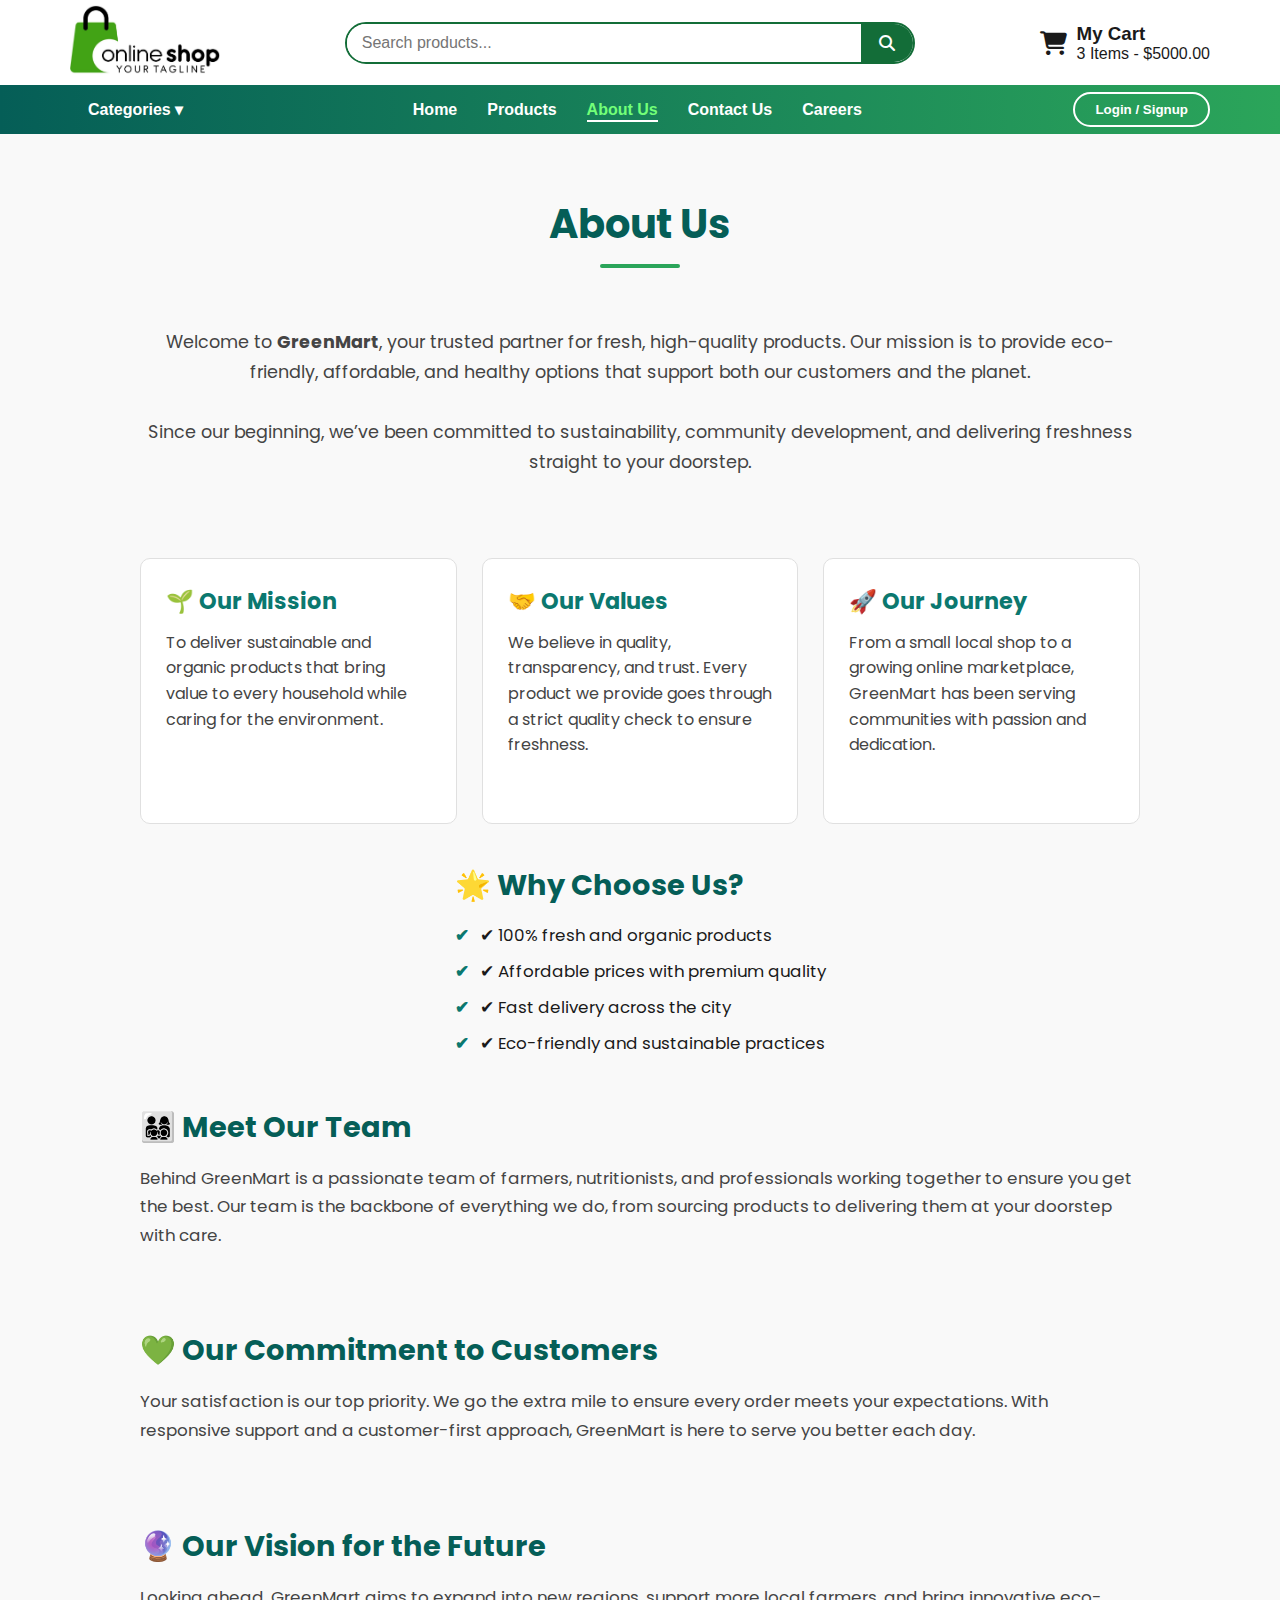
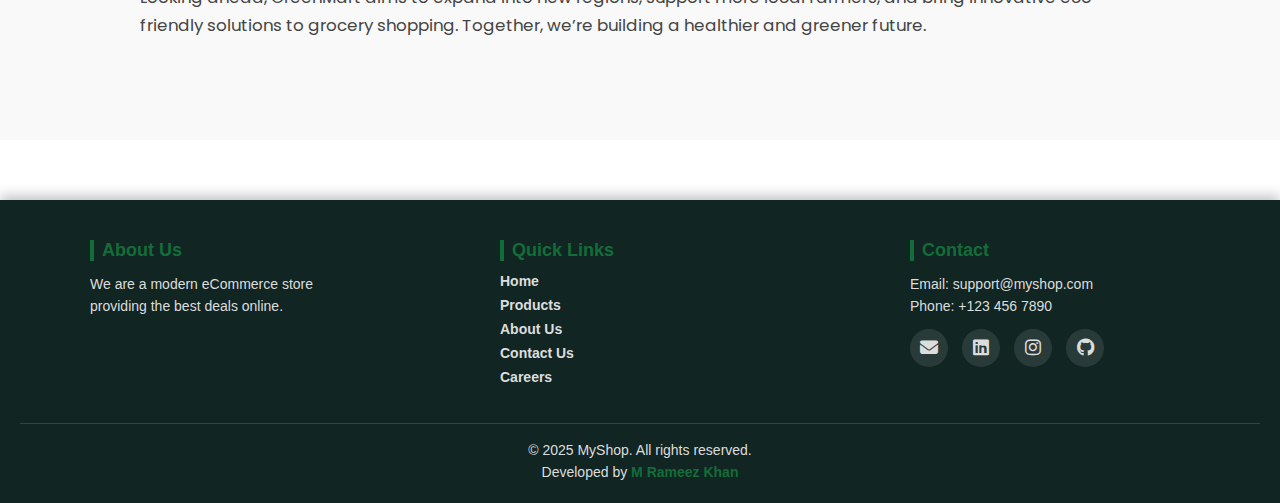
<file: about.html>
<!DOCTYPE html>
<html lang="en">

<head>
    <meta charset="UTF-8">
    <meta name="viewport" content="width=device-width, initial-scale=1.0">
    <title>eCommers Website</title>
    <link rel="stylesheet" href="/css/styles.css">
    <!-- Font Awesome 6 CDN -->
    <link rel="stylesheet" href="https://cdnjs.cloudflare.com/ajax/libs/font-awesome/6.5.2/css/all.min.css">
    <link rel="preconnect" href="https://fonts.googleapis.com">
    <link rel="preconnect" href="https://fonts.gstatic.com" crossorigin>
    <link
        href="https://fonts.googleapis.com/css2?family=Poppins:ital,wght@0,100;0,200;0,300;0,400;0,500;0,600;0,700;0,800;0,900;1,100;1,200;1,300;1,400;1,500;1,600;1,700;1,800;1,900&display=swap"
        rel="stylesheet">
    <link rel="stylesheet" href="css/about.css">
</head>

<body>
    <nav class="nav">
        <div class="navbar">
            <div class="upper-navbar">
                <div class="logo">
                    <img class="website-logo" src="images/logo/website-logo2.jpg" alt="">
                </div>
                <div class="searchbar">
                    <input type="text" placeholder="Search products...">
                    <button class="search-btn"><i class="fa-solid fa-magnifying-glass"></i></button>
                </div>

                <div class="cart">
                    <div class="cart-icon-div">
                        <i class="fa-solid fa-cart-shopping cart-icon"></i>
                    </div>
                    <div class="cart-text">
                        <h3>My Cart</h3>
                        <p>3 Items - $5000.00</p>
                    </div>
                </div>
            </div>
            <div class="lower-navbar">
                <div class="hamburger">
                    <span></span>
                    <span></span>
                    <span></span>
                </div>
                <div class="menu">
                    <div class="category">
                        <button class="category-btn">Categories ▾</button>
                        <ul class="dropdown">
                            <li><a href="#">All</a></li>
                            <li><a href="#">Electronics</a></li>
                            <li><a href="#">Garments</a></li>
                            <li><a href="#">Jewelry</a></li>
                            <li><a href="#">Grocery</a></li>
                        </ul>
                    </div>
                    <div class="pages">
                        <ul>
                            <li><a href="/index.html">Home</a></li>
                            <li><a href="/products.html">Products</a></li>
                            <li><a href="/about.html">About Us</a></li>
                            <li><a href="/contact.html">Contact Us</a></li>
                            <li><a href="/careers.html">Careers</a></li>
                        </ul>
                    </div>
                    <div class="login-signup" id="login-signup-btn">
                        <button class="login-signup-btn">Login / Signup</button>
                    </div>
                </div>
            </div>

        </div>
    </nav>

    <!-- Main Section with Product Cards -->
    <main class="about-section">
        <div class="about-container">
            <h1>About Us</h1>
            <p>
                Welcome to <strong>GreenMart</strong>, your trusted partner for fresh, high-quality
                products. Our mission is to provide eco-friendly, affordable, and healthy
                options that support both our customers and the planet.
                <br><br>
                Since our beginning, we’ve been committed to sustainability, community
                development, and delivering freshness straight to your doorstep.
            </p>

            <!-- Cards -->
            <div class="about-cards">
                <div class="about-card">
                    <h2>🌱 Our Mission</h2>
                    <p>
                        To deliver sustainable and organic products that bring value to every
                        household while caring for the environment.
                    </p>
                </div>

                <div class="about-card">
                    <h2>🤝 Our Values</h2>
                    <p>
                        We believe in quality, transparency, and trust. Every product we
                        provide goes through a strict quality check to ensure freshness.
                    </p>
                </div>

                <div class="about-card">
                    <h2>🚀 Our Journey</h2>
                    <p>
                        From a small local shop to a growing online marketplace, GreenMart has
                        been serving communities with passion and dedication.
                    </p>
                </div>
            </div>

            <!-- Why Choose Us -->
            <section class="extra-section">
                <h2>🌟 Why Choose Us?</h2>
                <ul>
                    <li>✔ 100% fresh and organic products</li>
                    <li>✔ Affordable prices with premium quality</li>
                    <li>✔ Fast delivery across the city</li>
                    <li>✔ Eco-friendly and sustainable practices</li>
                </ul>
            </section>

            <!-- Our Team -->
            <section class="extra-section">
                <h2>👨‍👩‍👧‍👦 Meet Our Team</h2>
                <p>
                    Behind GreenMart is a passionate team of farmers, nutritionists,
                    and professionals working together to ensure you get the best.
                    Our team is the backbone of everything we do, from sourcing products
                    to delivering them at your doorstep with care.
                </p>
            </section>

            <!-- Customer Commitment -->
            <section class="extra-section">
                <h2>💚 Our Commitment to Customers</h2>
                <p>
                    Your satisfaction is our top priority. We go the extra mile to ensure
                    every order meets your expectations. With responsive support and
                    a customer-first approach, GreenMart is here to serve you better each day.
                </p>
            </section>

            <!-- Future Vision -->
            <section class="extra-section">
                <h2>🔮 Our Vision for the Future</h2>
                <p>
                    Looking ahead, GreenMart aims to expand into new regions, support more
                    local farmers, and bring innovative eco-friendly solutions to grocery
                    shopping. Together, we’re building a healthier and greener future.
                </p>
            </section>
        </div>
    </main>


    <!-- Footer -->
    <footer>
        <div class="footer-container">
            <div class="footer-about">
                <h3>About Us</h3>
                <p>We are a modern eCommerce store providing the best deals online.</p>
            </div>

            <div class="footer-links">
                <h3>Quick Links</h3>
                <ul>
                    <li><a href="/index.html">Home</a></li>
                    <li><a href="/products.html">Products</a></li>
                    <li><a href="/about.html">About Us</a></li>
                    <li><a href="/contact.html">Contact Us</a></li>
                    <li><a href="/careers.html">Careers</a></li>
                </ul>
            </div>

            <div class="footer-contact">
                <h3>Contact</h3>
                <p>Email: support@myshop.com</p>
                <p>Phone: +123 456 7890</p>

                <div class="footer-social">
                    <a href="mailto:mrameezkhan1785@gmail.com" target="_blank"><i class="fa-solid fa-envelope"></i></a>
                    <a href="https://www.linkedin.com/in/m-rameezkhan" target="_blank"><i
                            class="fa-brands fa-linkedin"></i></a>
                    <a href="https://instagram.com/mrameezkhan_" target="_blank"><i
                            class="fa-brands fa-instagram"></i></a>
                    <a href="https://github.com/m-rameezkhan" target="_blank"><i class="fa-brands fa-github"></i></a>
                </div>
            </div>
        </div>

        <div class="footer-bottom">
            <p>© 2025 MyShop. All rights reserved.</p>
            <p>Developed by <a href="https://m-rameez-portfolio.netlify.app" target="_blank">M Rameez Khan</a></p>
        </div>

    </footer>

    <script src="js/main.js"></script>
</body>

</html>
</file>
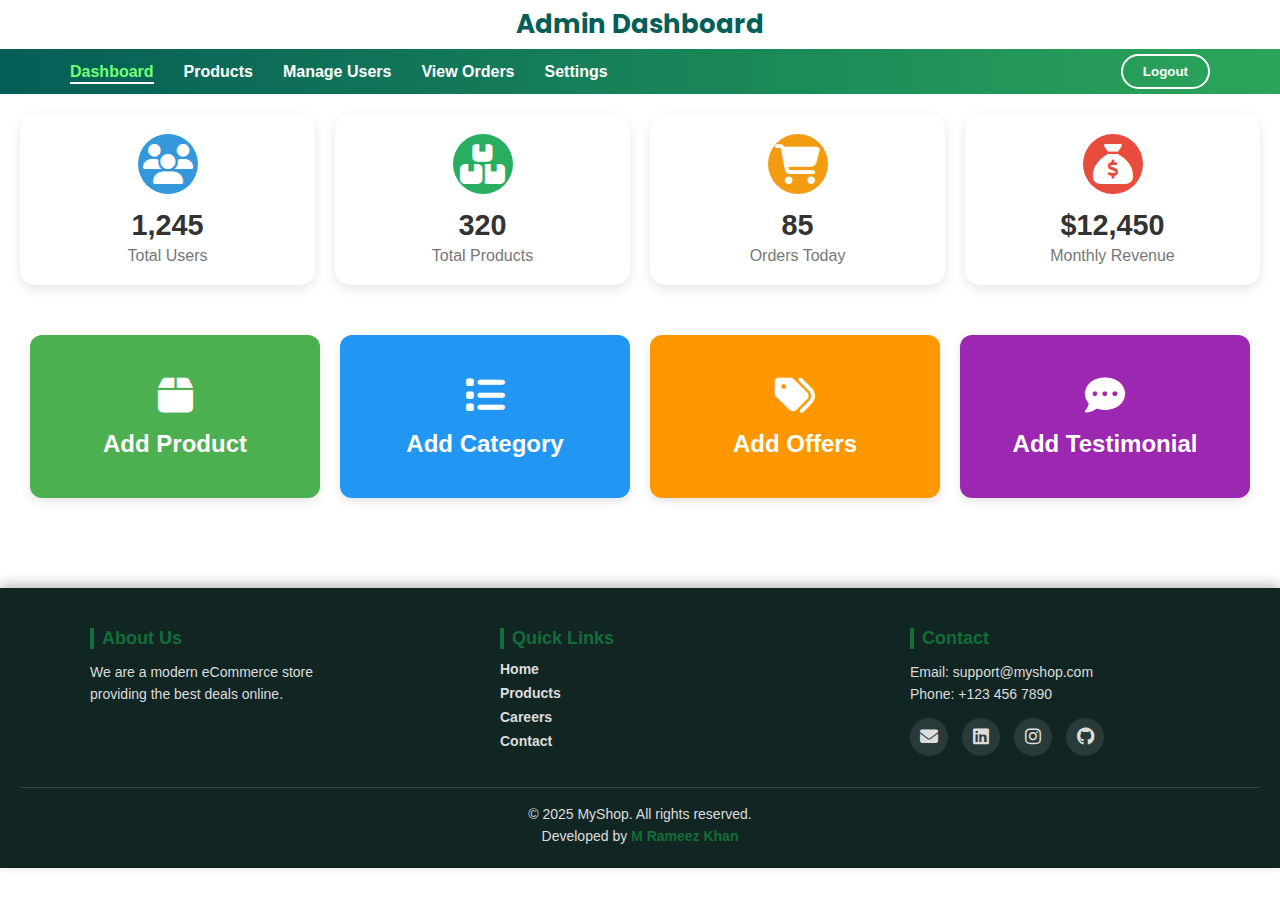
<file: admin-dashboard.html>
<!DOCTYPE html>
<html lang="en">

<head>
    <meta charset="UTF-8">
    <meta name="viewport" content="width=device-width, initial-scale=1.0">
    <title>eCommers Website</title>
    <!-- Font Awesome 6 CDN -->
    <link rel="stylesheet" href="https://cdnjs.cloudflare.com/ajax/libs/font-awesome/6.5.2/css/all.min.css">
    <link rel="preconnect" href="https://fonts.googleapis.com">
    <link rel="preconnect" href="https://fonts.gstatic.com" crossorigin>
    <link
        href="https://fonts.googleapis.com/css2?family=Poppins:ital,wght@0,100;0,200;0,300;0,400;0,500;0,600;0,700;0,800;0,900;1,100;1,200;1,300;1,400;1,500;1,600;1,700;1,800;1,900&display=swap"
        rel="stylesheet">
    <link rel="stylesheet" href="/css/styles.css">
    <link rel="stylesheet" href="css/admin.css">
    <link rel="stylesheet" href="css/admin-dashboard.css">
</head>

<body>
    <nav class="nav">
        <div class="navbar">
            <div class="upper-navbar">
                <h1>Admin Dashboard</h1>
            </div>
            <div class="lower-navbar">
                <div class="hamburger">
                    <span></span>
                    <span></span>
                    <span></span>
                </div>
                <div class="menu">
                    <div class="pages">
                        <ul>
                            <li><a href="/admin-dashboard.html">Dashboard</a></li>
                            <li><a href="/admin-products.html">Products</a></li>
                            <li><a href="/admin-users-info.html">Manage Users</a></li>
                            <li><a href="/admin-view-orders.html">View Orders</a></li>
                            <li><a href="/admin-settings.html">Settings</a></li>
                        </ul>
                    </div>
                    <div class="login-signup" id="login-signup-btn">
                        <button class="login-signup-btn">Logout</button>
                    </div>
                </div>
            </div>

        </div>
    </nav>
    <!-- Main Section with Product Cards -->
    <main>
        <div class="dashboard-stats">
            <div class="stat-card">
                <i class="fa-solid fa-users"></i>
                <h3>1,245</h3>
                <p>Total Users</p>
            </div>
            <div class="stat-card">
                <i class="fa-solid fa-boxes-stacked"></i>
                <h3>320</h3>
                <p>Total Products</p>
            </div>
            <div class="stat-card">
                <i class="fa-solid fa-cart-shopping"></i>
                <h3>85</h3>
                <p>Orders Today</p>
            </div>
            <div class="stat-card">
                <i class="fa-solid fa-sack-dollar"></i>
                <h3>$12,450</h3>
                <p>Monthly Revenue</p>
            </div>
        </div>


        <div class="container">
            <div class="card add-product" id="add-product">
                <i class="fa-solid fa-box"></i>
                <h2>Add Product</h2>
            </div>
            <div class="card add-category" id="add-category">
                <i class="fa-solid fa-list"></i>
                <h2>Add Category</h2>
            </div>
            <div class="card add-offers" id="add-offers">
                <i class="fa-solid fa-tags"></i>
                <h2>Add Offers</h2>
            </div>
            <div class="card add-testimonial" id="add-testimonial">
                <i class="fa-solid fa-comment-dots"></i>
                <h2>Add Testimonial</h2>
            </div>
        </div>

        <!-- Product Form -->
        <div class="product-form" id="product-form">
            <div class="form">
                <h3><i class="fa-solid fa-box"></i> Add Product</h3>
                <label>Product Name</label>
                <input type="text" placeholder="Enter product name">
                <label>Price</label>
                <input type="number" placeholder="Enter product price">
                <label>Description</label>
                <textarea placeholder="Enter product description"></textarea>
                <label>Image</label>
                <input type="file">
                <button>Save Product</button>
            </div>
        </div>

        <!-- Category Form -->
        <div class="category-form" id="category-form">
            <div class="form">
                <h3><i class="fa-solid fa-list"></i> Add Category</h3>
                <label>Category Name</label>
                <input type="text" placeholder="Enter category name">
                <label>Category Image</label>
                <input type="file">
                <button>Save Category</button>
            </div>
        </div>

        <!-- Offers Form -->
        <div class="offers-form" id="offers-form">
            <div class="form">
                <h3><i class="fa-solid fa-tags"></i> Add Offer</h3>
                <label>Offer Title</label>
                <input type="text" placeholder="Enter offer title">
                <label>Discount (%)</label>
                <input type="number" placeholder="Enter discount percentage">
                <label>Valid Till</label>
                <input type="date">
                <button>Save Offer</button>
            </div>
        </div>

        <!-- Testimonial Form -->
        <div class="testimonial-form" id="testimonial-form">
            <div class="form">
                <h3><i class="fa-solid fa-comment-dots"></i> Add Testimonial</h3>
                <label>Reviewer Name</label>
                <input type="text" placeholder="Enter name of reviewer">
                <label>Review</label>
                <textarea placeholder="Enter review text"></textarea>
                <button>Save Testimonial</button>
            </div>
        </div>
    </main>

    <!-- Footer -->
    <footer>
        <div class="footer-container">
            <div class="footer-about">
                <h3>About Us</h3>
                <p>We are a modern eCommerce store providing the best deals online.</p>
            </div>
            <div class="footer-links">
                <h3>Quick Links</h3>
                <ul>
                    <li><a href="/index.html">Home</a></li>
                    <li><a href="/admin-products.html">Products</a></li>
                    <li><a href="/careers.html">Careers</a></li>
                    <li><a href="/contact.html">Contact</a></li>
                </ul>
            </div>
            <div class="footer-contact">
                <h3>Contact</h3>
                <p>Email: support@myshop.com</p>
                <p>Phone: +123 456 7890</p>

                <div class="footer-social">
                    <a href="mailto:mrameezkhan1785@gmail.com" target="_blank"><i class="fa-solid fa-envelope"></i></a>
                    <a href="https://www.linkedin.com/in/m-rameezkhan" target="_blank"><i
                            class="fa-brands fa-linkedin"></i></a>
                    <a href="https://instagram.com/mrameezkhan_" target="_blank"><i
                            class="fa-brands fa-instagram"></i></a>
                    <a href="https://github.com/m-rameezkhan" target="_blank"><i class="fa-brands fa-github"></i></a>
                </div>
            </div>
        </div>
        <div class="footer-bottom">
            <p>© 2025 MyShop. All rights reserved.</p>
            <p>Developed by <a href="https://m-rameez-portfolio.netlify.app" target="_blank">M Rameez Khan</a></p>
        </div>
    </footer>

    <script src="js/main.js"></script>
    <script src="js/admin-dashboard.js"></script>
</body>

</html>
</file>
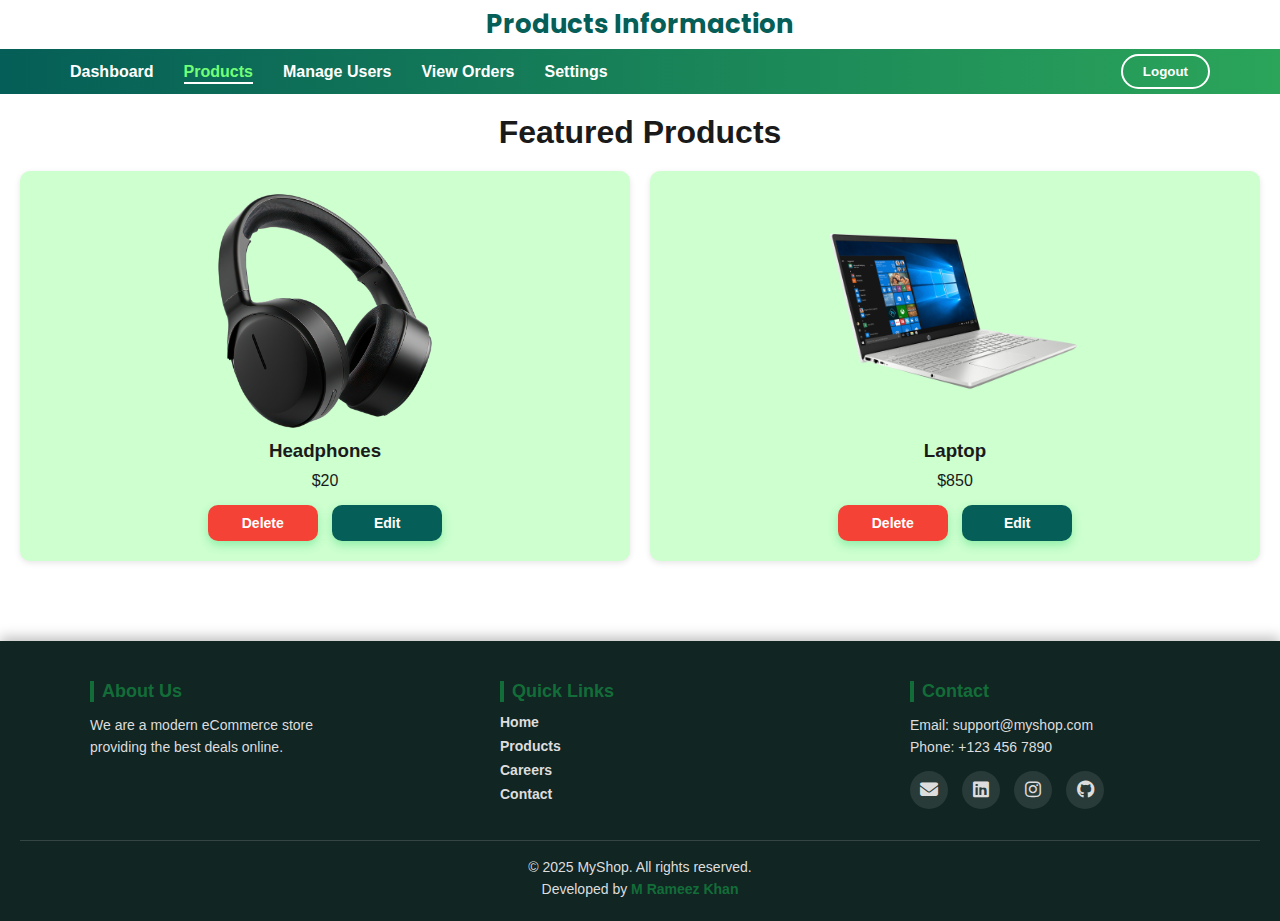
<file: admin-products.html>
<!DOCTYPE html>
<html lang="en">

<head>
    <meta charset="UTF-8">
    <meta name="viewport" content="width=device-width, initial-scale=1.0">
    <title>eCommers Website</title>
    <!-- Font Awesome 6 CDN -->
    <link rel="stylesheet" href="https://cdnjs.cloudflare.com/ajax/libs/font-awesome/6.5.2/css/all.min.css">
    <link rel="preconnect" href="https://fonts.googleapis.com">
    <link rel="preconnect" href="https://fonts.gstatic.com" crossorigin>
    <link
        href="https://fonts.googleapis.com/css2?family=Poppins:ital,wght@0,100;0,200;0,300;0,400;0,500;0,600;0,700;0,800;0,900;1,100;1,200;1,300;1,400;1,500;1,600;1,700;1,800;1,900&display=swap"
        rel="stylesheet">
    <link rel="stylesheet" href="/css/styles.css">
    <link rel="stylesheet" href="css/admin.css">
    <link rel="stylesheet" href="css/admin-products.css">
</head>

<body>
    <nav class="nav">
        <div class="navbar">
            <div class="upper-navbar">
                <h1>Products Informaction</h1>
            </div>
            <div class="lower-navbar">
                <div class="hamburger">
                    <span></span>
                    <span></span>
                    <span></span>
                </div>
                <div class="menu">
                    <div class="pages">
                        <ul>
                            <li><a href="/admin-dashboard.html">Dashboard</a></li>
                            <li><a href="/admin-products.html">Products</a></li>
                            <li><a href="/admin-users-info.html">Manage Users</a></li>
                            <li><a href="/admin-view-orders.html">View Orders</a></li>
                            <li><a href="/admin-settings.html">Settings</a></li>
                        </ul>
                    </div>
                    <div class="login-signup" id="login-signup-btn">
                        <button class="login-signup-btn">Logout</button>
                    </div>
                </div>
            </div>

        </div>
    </nav>

    <!-- Main Section with Product Cards -->
    <main>

        <div class="products">
            <h1>Featured Products</h1>
            <div class="product-container">
                <div class="product-card" data-="electronic">
                    <img src="images/products/headphones.png" alt="Product 1">
                    <h3>Headphones</h3>
                    <p>$20</p>
                    <button class="btn del-btn">Delete</button>
                    <button class="btn edit-btn">Edit</button>
                </div>
                <div class="product-card" data-="electronic">
                    <img src="images/products/laptop.png" alt="Product 1">
                    <h3>Laptop</h3>
                    <p>$850</p>
                    <button class="btn del-btn">Delete</button>
                    <button class="btn edit-btn">Edit</button>
                </div>
            </div>
        </div>
    </main>

    <!-- Footer -->
    <footer>
        <div class="footer-container">
            <div class="footer-about">
                <h3>About Us</h3>
                <p>We are a modern eCommerce store providing the best deals online.</p>
            </div>

            <div class="footer-links">
                <h3>Quick Links</h3>
                <ul>
                    <li><a href="/index.html">Home</a></li>
                    <li><a href="/admin-products.html">Products</a></li>
                    <li><a href="/careers.html">Careers</a></li>
                    <li><a href="/contact.html">Contact</a></li>
                </ul>
            </div>

            <div class="footer-contact">
                <h3>Contact</h3>
                <p>Email: support@myshop.com</p>
                <p>Phone: +123 456 7890</p>

                <div class="footer-social">
                    <a href="mailto:mrameezkhan1785@gmail.com" target="_blank"><i class="fa-solid fa-envelope"></i></a>
                    <a href="https://www.linkedin.com/in/m-rameezkhan" target="_blank"><i
                            class="fa-brands fa-linkedin"></i></a>
                    <a href="https://instagram.com/mrameezkhan_" target="_blank"><i
                            class="fa-brands fa-instagram"></i></a>
                    <a href="https://github.com/m-rameezkhan" target="_blank"><i class="fa-brands fa-github"></i></a>
                </div>
            </div>
        </div>

        <div class="footer-bottom">
            <p>© 2025 MyShop. All rights reserved.</p>
            <p>Developed by <a href="https://m-rameez-portfolio.netlify.app" target="_blank">M Rameez Khan</a></p>
        </div>

    </footer>

    <script src="js/main.js"></script>
</body>

</html>
</file>
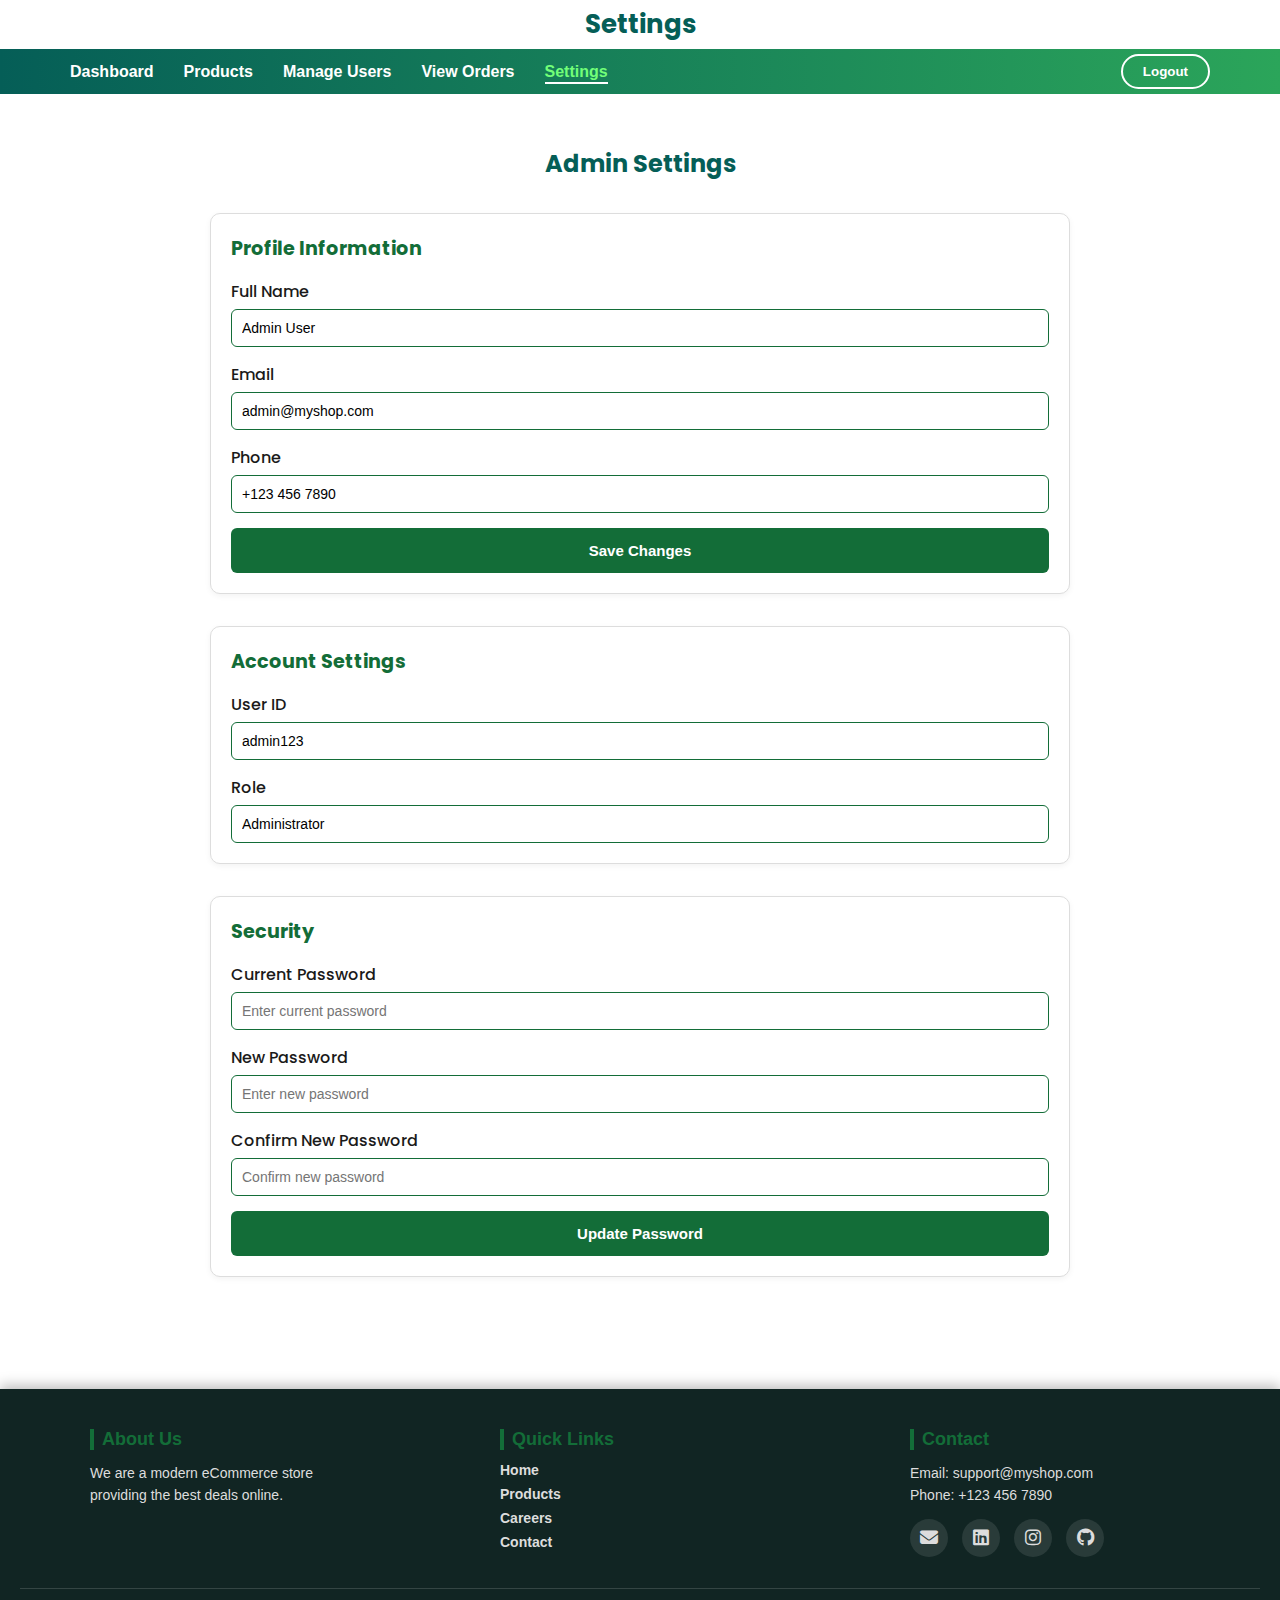
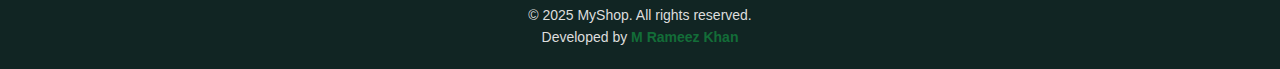
<file: admin-settings.html>
<!DOCTYPE html>
<html lang="en">

<head>
    <meta charset="UTF-8">
    <meta name="viewport" content="width=device-width, initial-scale=1.0">
    <title>eCommers Website</title>
    <!-- Font Awesome 6 CDN -->
    <link rel="stylesheet" href="https://cdnjs.cloudflare.com/ajax/libs/font-awesome/6.5.2/css/all.min.css">
    <link rel="preconnect" href="https://fonts.googleapis.com">
    <link rel="preconnect" href="https://fonts.gstatic.com" crossorigin>
    <link
        href="https://fonts.googleapis.com/css2?family=Poppins:ital,wght@0,100;0,200;0,300;0,400;0,500;0,600;0,700;0,800;0,900;1,100;1,200;1,300;1,400;1,500;1,600;1,700;1,800;1,900&display=swap"
        rel="stylesheet">
    <link rel="stylesheet" href="/css/styles.css">
    <link rel="stylesheet" href="css/admin.css">
    <link rel="stylesheet" href="css/admin-settings.css">
</head>

<body>
    <nav class="nav">
        <div class="navbar">
            <div class="upper-navbar">
                <h1>Settings</h1>
            </div>
            <div class="lower-navbar">
                <div class="hamburger">
                    <span></span>
                    <span></span>
                    <span></span>
                </div>
                <div class="menu">
                    <div class="pages">
                        <ul>
                            <li><a href="/admin-dashboard.html">Dashboard</a></li>
                            <li><a href="/admin-products.html">Products</a></li>
                            <li><a href="/admin-users-info.html">Manage Users</a></li>
                            <li><a href="/admin-view-orders.html">View Orders</a></li>
                            <li><a href="/admin-settings.html">Settings</a></li>
                        </ul>
                    </div>
                    <div class="login-signup" id="login-signup-btn">
                        <button class="login-signup-btn">Logout</button>
                    </div>
                </div>
            </div>

        </div>
    </nav>

    <!-- Main Section with Product Cards -->
    <main>
        <!-- Main Section -->
        <main class="settings-container">

            <h2>Admin Settings</h2>

            <!-- Profile Settings -->
            <section class="settings-section">
                <h3>Profile Information</h3>
                <form class="settings-form">
                    <div class="form-group">
                        <label for="admin-name">Full Name</label>
                        <input type="text" id="admin-name" placeholder="Enter your name" value="Admin User">
                    </div>

                    <div class="form-group">
                        <label for="admin-email">Email</label>
                        <input type="email" id="admin-email" placeholder="Enter your email" value="admin@myshop.com">
                    </div>

                    <div class="form-group">
                        <label for="admin-phone">Phone</label>
                        <input type="tel" id="admin-phone" placeholder="Enter your phone number" value="+123 456 7890">
                    </div>

                    <button type="submit" class="save-btn">Save Changes</button>
                </form>
            </section>

            <!-- Account Settings -->
            <section class="settings-section">
                <h3>Account Settings</h3>
                <form class="settings-form">
                    <div class="form-group">
                        <label for="username">User ID</label>
                        <input type="text" id="username" value="admin123" readonly>
                    </div>

                    <div class="form-group">
                        <label for="role">Role</label>
                        <input type="text" id="role" value="Administrator" readonly>
                    </div>
                </form>
            </section>

            <!-- Security Settings -->
            <section class="settings-section">
                <h3>Security</h3>
                <form class="settings-form">
                    <div class="form-group">
                        <label for="old-password">Current Password</label>
                        <input type="password" id="old-password" placeholder="Enter current password">
                    </div>

                    <div class="form-group">
                        <label for="new-password">New Password</label>
                        <input type="password" id="new-password" placeholder="Enter new password">
                    </div>

                    <div class="form-group">
                        <label for="confirm-password">Confirm New Password</label>
                        <input type="password" id="confirm-password" placeholder="Confirm new password">
                    </div>

                    <button type="submit" class="save-btn">Update Password</button>
                </form>
            </section>

        </main>

    </main>

    <!-- Footer -->
    <footer>
        <div class="footer-container">
            <div class="footer-about">
                <h3>About Us</h3>
                <p>We are a modern eCommerce store providing the best deals online.</p>
            </div>

            <div class="footer-links">
                <h3>Quick Links</h3>
                <ul>
                    <li><a href="/index.html">Home</a></li>
                    <li><a href="/admin-products.html">Products</a></li>
                    <li><a href="/careers.html">Careers</a></li>
                    <li><a href="/contact.html">Contact</a></li>
                </ul>
            </div>

            <div class="footer-contact">
                <h3>Contact</h3>
                <p>Email: support@myshop.com</p>
                <p>Phone: +123 456 7890</p>

                <div class="footer-social">
                    <a href="mailto:mrameezkhan1785@gmail.com" target="_blank"><i class="fa-solid fa-envelope"></i></a>
                    <a href="https://www.linkedin.com/in/m-rameezkhan" target="_blank"><i
                            class="fa-brands fa-linkedin"></i></a>
                    <a href="https://instagram.com/mrameezkhan_" target="_blank"><i
                            class="fa-brands fa-instagram"></i></a>
                    <a href="https://github.com/m-rameezkhan" target="_blank"><i class="fa-brands fa-github"></i></a>
                </div>
            </div>
        </div>

        <div class="footer-bottom">
            <p>© 2025 MyShop. All rights reserved.</p>
            <p>Developed by <a href="https://m-rameez-portfolio.netlify.app" target="_blank">M Rameez Khan</a></p>
        </div>

    </footer>

    <script src="js/main.js"></script>
</body>

</html>
</file>
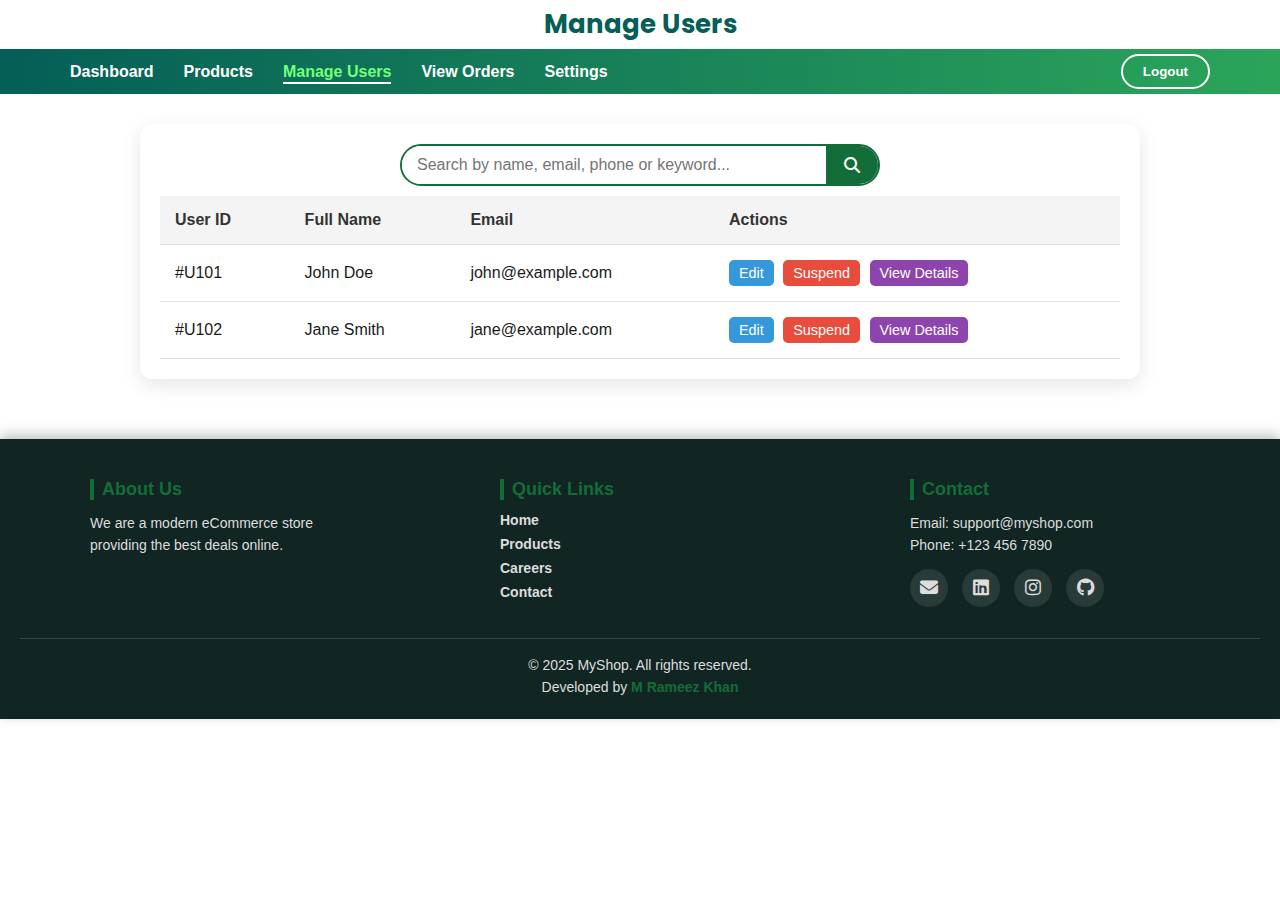
<file: admin-users-info.html>
<!DOCTYPE html>
<html lang="en">

<head>
    <meta charset="UTF-8">
    <meta name="viewport" content="width=device-width, initial-scale=1.0">
    <title>eCommers Website</title>
    <link rel="stylesheet" href="/css/styles.css">
    <!-- Font Awesome 6 CDN -->
    <link rel="stylesheet" href="https://cdnjs.cloudflare.com/ajax/libs/font-awesome/6.5.2/css/all.min.css">
    <link rel="preconnect" href="https://fonts.googleapis.com">
    <link rel="preconnect" href="https://fonts.gstatic.com" crossorigin>
    <link
        href="https://fonts.googleapis.com/css2?family=Poppins:ital,wght@0,100;0,200;0,300;0,400;0,500;0,600;0,700;0,800;0,900;1,100;1,200;1,300;1,400;1,500;1,600;1,700;1,800;1,900&display=swap"
        rel="stylesheet">
    <link rel="stylesheet" href="css/admin.css">
    <link rel="stylesheet" href="css/admin-user-info.css">
</head>

<body>
    <nav class="nav">
        <div class="navbar">
            <div class="upper-navbar">
                <h1>Manage Users</h1>
            </div>
            <div class="lower-navbar">
                <div class="hamburger">
                    <span></span>
                    <span></span>
                    <span></span>
                </div>
                <div class="menu">
                    <div class="pages">
                        <ul>
                            <li><a href="/admin-dashboard.html">Dashboard</a></li>
                            <li><a href="/admin-products.html">Products</a></li>
                            <li><a href="/admin-users-info.html">Manage Users</a></li>
                            <li><a href="/admin-view-orders.html">View Orders</a></li>
                            <li><a href="/admin-settings.html">Settings</a></li>
                        </ul>
                    </div>
                    <div class="login-signup" id="login-signup-btn">
                        <button class="login-signup-btn">Logout</button>
                    </div>
                </div>
            </div>

        </div>
    </nav>
    <!-- Main Section with Product Cards -->
    <main>
    <div class="users-container">

        <!-- Search Bar -->
        <div class="searchbar">
            <input type="text" id="userSearch" placeholder="Search by name, email, phone or keyword...">
            <button class="search-btn"><i class="fa-solid fa-magnifying-glass"></i></button>
        </div>

        <table class="users-table">
            <thead>
                <tr>
                    <th>User ID</th>
                    <th>Full Name</th>
                    <th>Email</th>
                    <th>Actions</th>
                </tr>
            </thead>
            <tbody>
                <!-- User 1 -->
                <tr class="user-row">
                    <td>#U101</td>
                    <td>John Doe</td>
                    <td>john@example.com</td>
                    <td>
                        <button class="edit-btn">Edit</button>
                        <button class="suspend-btn">Suspend</button>
                        <button class="details-btn">View Details</button>
                    </td>
                </tr>
                <tr class="user-details">
                    <td colspan="4">
                        <p><strong>User ID:</strong> #U101</p>
                        <p><strong>Address:</strong> 123 Main Street, Karachi</p>
                        <p><strong>Phone No:</strong> 03012345678</p>
                        <p><strong>Password:</strong> ********</p>
                        <p><strong>Purchases:</strong> Product A, Product B</p>
                    </td>
                </tr>

                <!-- User 2 -->
                <tr class="user-row">
                    <td>#U102</td>
                    <td>Jane Smith</td>
                    <td>jane@example.com</td>
                    <td>
                        <button class="edit-btn">Edit</button>
                        <button class="suspend-btn">Suspend</button>
                        <button class="details-btn">View Details</button>
                    </td>
                </tr>
                <tr class="user-details">
                    <td colspan="4">
                        <p><strong>User ID:</strong> #U102</p>
                        <p><strong>Address:</strong> 45 Market Street, Lahore</p>
                        <p><strong>Phone No:</strong> 03012345678</p>
                        <p><strong>Password:</strong> ********</p>
                        <p><strong>Purchases:</strong> Product C</p>
                    </td>
                </tr>
            </tbody>
        </table>
    </div>
</main>


    <!-- Footer -->
    <footer>
        <div class="footer-container">
            <div class="footer-about">
                <h3>About Us</h3>
                <p>We are a modern eCommerce store providing the best deals online.</p>
            </div>
            <div class="footer-links">
                <h3>Quick Links</h3>
                <ul>
                    <li><a href="/index.html">Home</a></li>
                    <li><a href="/admin-products.html">Products</a></li>
                    <li><a href="/careers.html">Careers</a></li>
                    <li><a href="/contact.html">Contact</a></li>
                </ul>
            </div>
            <div class="footer-contact">
                <h3>Contact</h3>
                <p>Email: support@myshop.com</p>
                <p>Phone: +123 456 7890</p>

                <div class="footer-social">
                    <a href="mailto:mrameezkhan1785@gmail.com" target="_blank"><i class="fa-solid fa-envelope"></i></a>
                    <a href="https://www.linkedin.com/in/m-rameezkhan" target="_blank"><i
                            class="fa-brands fa-linkedin"></i></a>
                    <a href="https://instagram.com/mrameezkhan_" target="_blank"><i
                            class="fa-brands fa-instagram"></i></a>
                    <a href="https://github.com/m-rameezkhan" target="_blank"><i class="fa-brands fa-github"></i></a>
                </div>
            </div>
        </div>
        <div class="footer-bottom">
            <p>© 2025 MyShop. All rights reserved.</p>
            <p>Developed by <a href="https://m-rameez-portfolio.netlify.app" target="_blank">M Rameez Khan</a></p>
        </div>
    </footer>

    <!-- Edit User Modal -->
    <div id="editModal" class="modal">
        <div class="modal-content">
            <span class="close-btn">&times;</span>
            <h2>Edit User</h2>
            <form id="editUserForm">
                <label>Full Name</label>
                <input type="text" id="editName" required>

                <label>Email</label>
                <input type="email" id="editEmail" required>

                <label>Address</label>
                <input type="text" id="editAddress">

                <label>Phone No</label>
                <input type="text" id="editPhone">

                <label>Password</label>
                <input type="password" id="editPassword">

                <button type="submit">Save Changes</button>
            </form>
        </div>
    </div>


    <script src="js/main.js"></script>
    <script src="js/admin-user-info.js"></script>
</body>

</html>
</file>
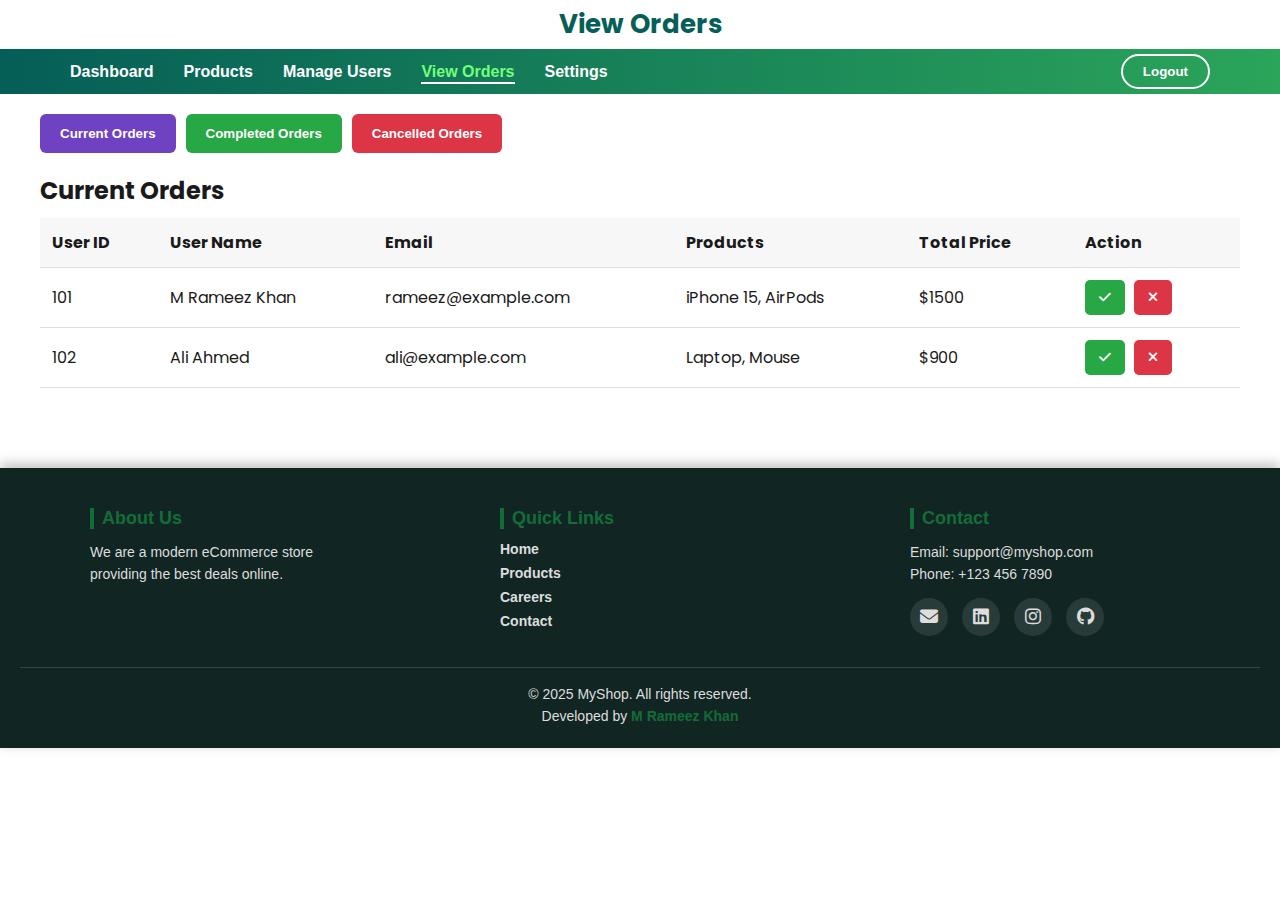
<file: admin-view-orders.html>
<!DOCTYPE html>
<html lang="en">

<head>
    <meta charset="UTF-8">
    <meta name="viewport" content="width=device-width, initial-scale=1.0">
    <title>eCommers Website</title>
    <!-- Font Awesome 6 CDN -->
    <link rel="stylesheet" href="https://cdnjs.cloudflare.com/ajax/libs/font-awesome/6.5.2/css/all.min.css">
    <link rel="preconnect" href="https://fonts.googleapis.com">
    <link rel="preconnect" href="https://fonts.gstatic.com" crossorigin>
    <link
        href="https://fonts.googleapis.com/css2?family=Poppins:ital,wght@0,100;0,200;0,300;0,400;0,500;0,600;0,700;0,800;0,900;1,100;1,200;1,300;1,400;1,500;1,600;1,700;1,800;1,900&display=swap"
        rel="stylesheet">
    <link rel="stylesheet" href="/css/styles.css">
    <link rel="stylesheet" href="css/admin.css">
    <link rel="stylesheet" href="css/admin-view-orders.css">
</head>

<body>
    <nav class="nav">
        <div class="navbar">
            <div class="upper-navbar">
                <h1>View Orders</h1>
            </div>
            <div class="lower-navbar">
                <div class="hamburger">
                    <span></span>
                    <span></span>
                    <span></span>
                </div>
                <div class="menu">
                    <div class="pages">
                        <ul>
                            <li><a href="/admin-dashboard.html">Dashboard</a></li>
                            <li><a href="/admin-products.html">Products</a></li>
                            <li><a href="/admin-users-info.html">Manage Users</a></li>
                            <li><a href="/admin-view-orders.html">View Orders</a></li>
                            <li><a href="/admin-settings.html">Settings</a></li>
                        </ul>
                    </div>
                    <div class="login-signup" id="login-signup-btn">
                        <button class="login-signup-btn">Logout</button>
                    </div>
                </div>
            </div>

        </div>
    </nav>
    <!-- Main Section with Product Cards -->
    <main>
        <main class="orders-container">
            <div class="orders-tabs">
                <button class="tab-btn current active" data-tab="current">Current Orders</button>
                <button class="tab-btn completed" data-tab="completed">Completed Orders</button>
                <button class="tab-btn cancelled" data-tab="cancelled">Cancelled Orders</button>
            </div>

            <!-- Current Orders -->
            <section class="orders-table active" id="current">
                <h2>Current Orders</h2>
                <table>
                    <thead>
                        <tr>
                            <th>User ID</th>
                            <th>User Name</th>
                            <th>Email</th>
                            <th>Products</th>
                            <th>Total Price</th>
                            <th>Action</th>
                        </tr>
                    </thead>
                    <tbody>
                        <tr>
                            <td>101</td>
                            <td>M Rameez Khan</td>
                            <td>rameez@example.com</td>
                            <td>iPhone 15, AirPods</td>
                            <td>$1500</td>
                            <td>
                                <button class="btn-complete"><i class="fa-solid fa-check"></i></button>
                                <button class="btn-cancel"><i class="fa-solid fa-xmark"></i></button>
                            </td>
                        </tr>
                        <tr>
                            <td>102</td>
                            <td>Ali Ahmed</td>
                            <td>ali@example.com</td>
                            <td>Laptop, Mouse</td>
                            <td>$900</td>
                            <td>
                                <button class="btn-complete"><i class="fa-solid fa-check"></i></button>
                                <button class="btn-cancel"><i class="fa-solid fa-xmark"></i></button>
                            </td>
                        </tr>
                    </tbody>
                </table>
            </section>

            <!-- Completed Orders -->
            <section class="orders-table" id="completed">
                <h2>Completed Orders</h2>
                <table>
                    <thead>
                        <tr>
                            <th>User ID</th>
                            <th>User Name</th>
                            <th>Email</th>
                            <th>Products</th>
                            <th>Total Price</th>
                        </tr>
                    </thead>
                    <tbody>
                        <tr>
                            <td>103</td>
                            <td>Ayesha Khan</td>
                            <td>ayesha@example.com</td>
                            <td>Headphones</td>
                            <td>$120</td>
                        </tr>
                        <tr>
                            <td>104</td>
                            <td>Bilal Ahmed</td>
                            <td>bilal@example.com</td>
                            <td>Smart Watch</td>
                            <td>$250</td>
                        </tr>
                    </tbody>
                </table>
            </section>

            <!-- Cancelled Orders -->
            <section class="orders-table" id="cancelled">
                <h2>Cancelled Orders</h2>
                <table>
                    <thead>
                        <tr>
                            <th>User ID</th>
                            <th>User Name</th>
                            <th>Email</th>
                            <th>Products</th>
                            <th>Total Price</th>
                        </tr>
                    </thead>
                    <tbody>
                        <tr>
                            <td>105</td>
                            <td>Usman Ali</td>
                            <td>usman@example.com</td>
                            <td>Gaming PC</td>
                            <td>$2000</td>
                        </tr>
                        <tr>
                            <td>106</td>
                            <td>Sara Malik</td>
                            <td>sara@example.com</td>
                            <td>Camera, Tripod</td>
                            <td>$750</td>
                        </tr>
                    </tbody>
                </table>
            </section>
        </main>
    </main>


    <!-- Footer -->
    <footer>
        <div class="footer-container">
            <div class="footer-about">
                <h3>About Us</h3>
                <p>We are a modern eCommerce store providing the best deals online.</p>
            </div>
            <div class="footer-links">
                <h3>Quick Links</h3>
                <ul>
                    <li><a href="/index.html">Home</a></li>
                    <li><a href="/admin-products.html">Products</a></li>
                    <li><a href="/careers.html">Careers</a></li>
                    <li><a href="/contact.html">Contact</a></li>
                </ul>
            </div>
            <div class="footer-contact">
                <h3>Contact</h3>
                <p>Email: support@myshop.com</p>
                <p>Phone: +123 456 7890</p>

                <div class="footer-social">
                    <a href="mailto:mrameezkhan1785@gmail.com" target="_blank"><i class="fa-solid fa-envelope"></i></a>
                    <a href="https://www.linkedin.com/in/m-rameezkhan" target="_blank"><i
                            class="fa-brands fa-linkedin"></i></a>
                    <a href="https://instagram.com/mrameezkhan_" target="_blank"><i
                            class="fa-brands fa-instagram"></i></a>
                    <a href="https://github.com/m-rameezkhan" target="_blank"><i class="fa-brands fa-github"></i></a>
                </div>
            </div>
        </div>
        <div class="footer-bottom">
            <p>© 2025 MyShop. All rights reserved.</p>
            <p>Developed by <a href="https://m-rameez-portfolio.netlify.app" target="_blank">M Rameez Khan</a></p>
        </div>
    </footer>

    <script src="js/main.js"></script>
    <script src="js/admin-view-orders.js"></script>
</body>

</html>
</file>
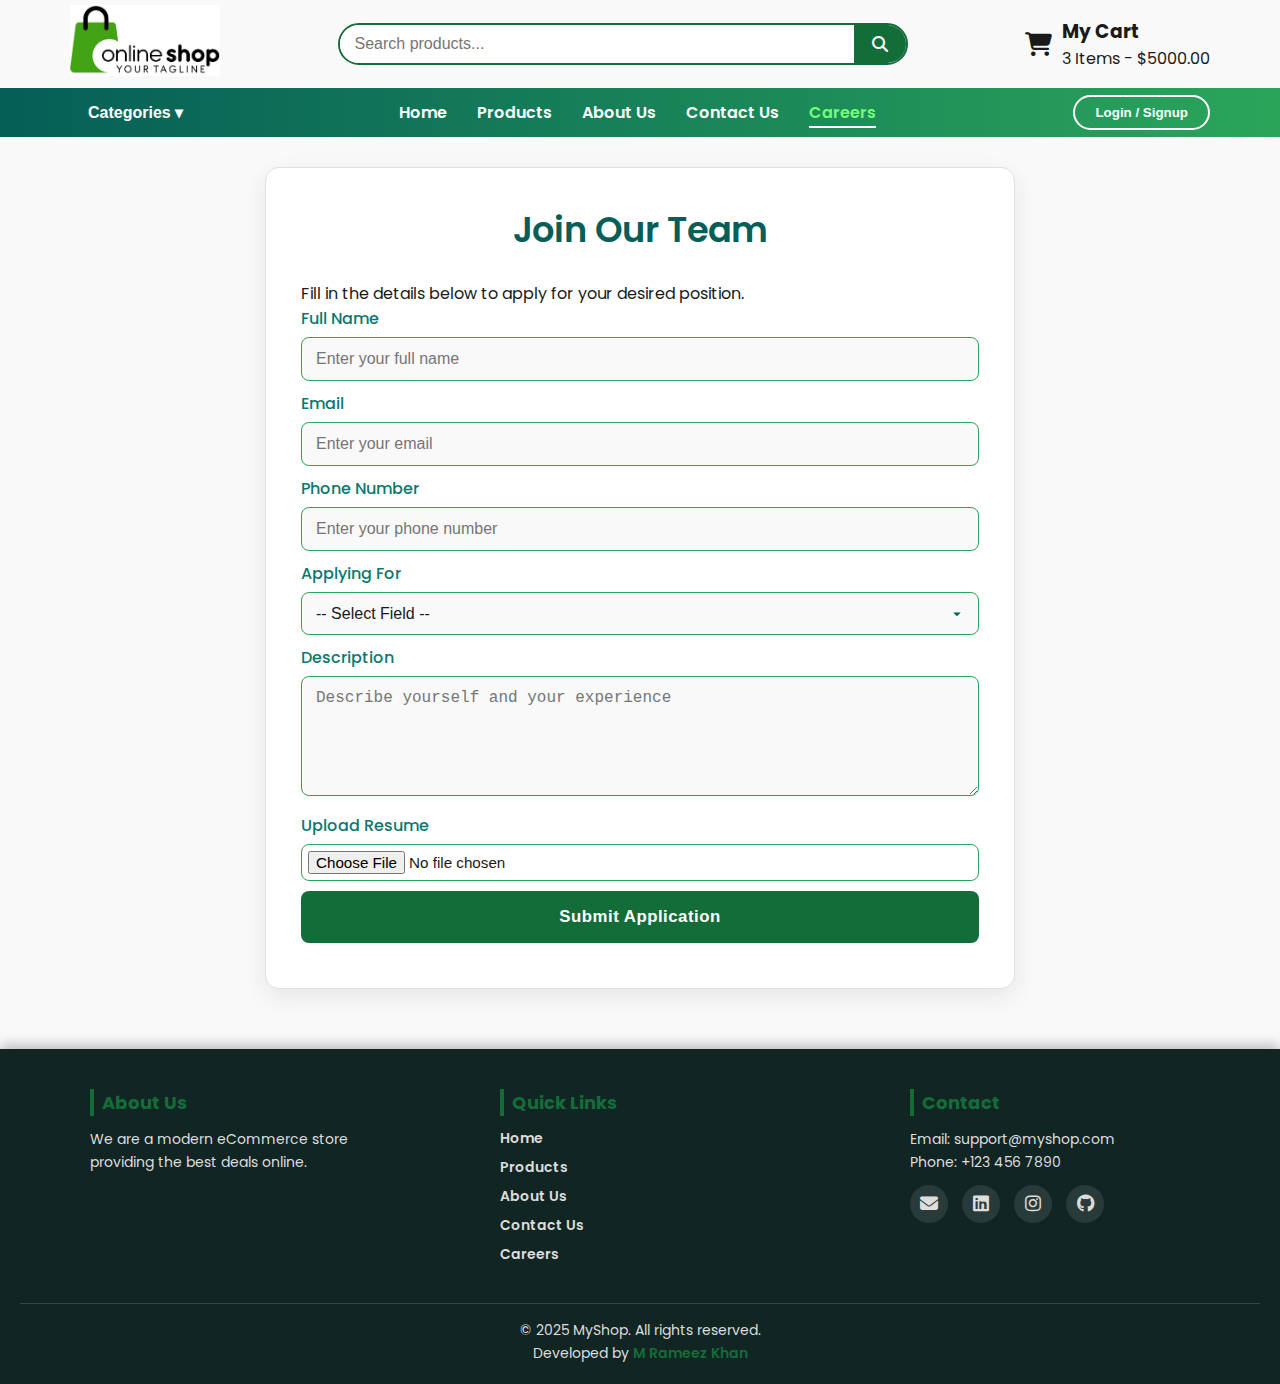
<file: careers.html>
<!DOCTYPE html>
<html lang="en">

<head>
    <meta charset="UTF-8">
    <meta name="viewport" content="width=device-width, initial-scale=1.0">
    <title>Careers - eCommers</title>
    <link rel="stylesheet" href="/css/styles.css">
    <!-- Font Awesome 6 CDN -->
    <link rel="stylesheet" href="https://cdnjs.cloudflare.com/ajax/libs/font-awesome/6.5.2/css/all.min.css">
    <link rel="preconnect" href="https://fonts.googleapis.com">
    <link rel="preconnect" href="https://fonts.gstatic.com" crossorigin>
    <link href="https://fonts.googleapis.com/css2?family=Poppins:wght@300;400;500;600;700&display=swap"
        rel="stylesheet">
    <link rel="stylesheet" href="css/careers.css">
</head>

<body>
    <!-- Navbar -->
    <nav class="nav">
        <div class="navbar">
            <div class="upper-navbar">
                <div class="logo">
                    <img class="website-logo" src="images/logo/website-logo2.jpg" alt="Logo">
                </div>
                <div class="searchbar">
                    <input type="text" placeholder="Search products...">
                    <button class="search-btn"><i class="fa-solid fa-magnifying-glass"></i></button>
                </div>
                <div class="cart">
                    <div class="cart-icon-div">
                        <i class="fa-solid fa-cart-shopping cart-icon"></i>
                    </div>
                    <div class="cart-text">
                        <h3>My Cart</h3>
                        <p>3 Items - $5000.00</p>
                    </div>
                </div>
            </div>
            <div class="lower-navbar">
                <div class="hamburger">
                    <span></span><span></span><span></span>
                </div>
                <div class="menu">
                    <div class="category">
                        <button class="category-btn">Categories ▾</button>
                        <ul class="dropdown">
                            <li><a href="#">All</a></li>
                            <li><a href="#">Electronics</a></li>
                            <li><a href="#">Garments</a></li>
                            <li><a href="#">Jewelry</a></li>
                            <li><a href="#">Grocery</a></li>
                        </ul>
                    </div>
                    <div class="pages">
                        <ul>
                            <li><a href="/index.html">Home</a></li>
                            <li><a href="/products.html">Products</a></li>
                            <li><a href="/about.html">About Us</a></li>
                            <li><a href="/contact.html">Contact Us</a></li>
                            <li><a href="/careers.html">Careers</a></li>
                        </ul>
                    </div>
                    <div class="login-signup" id="login-signup-btn">
                        <button class="login-signup-btn">Login / Signup</button>
                    </div>
                </div>
            </div>
        </div>
    </nav>

    <!-- Main Section -->
    <main class="careers-section">
        <h1>Join Our Team</h1>
        <p>Fill in the details below to apply for your desired position.</p>

        <div class="career-form">

            <div class="form-group">
                <label for="name">Full Name</label>
                <div class="input"><input type="text" id="name" placeholder="Enter your full name"></div>
            </div>

            <div class="form-group">
                <label for="email">Email</label>
                <div class="input"><input type="email" id="email" placeholder="Enter your email"></div>
            </div>

            <div class="form-group">
                <label for="phone">Phone Number</label>
                <div class="input"><input type="tel" id="phone" placeholder="Enter your phone number"></div>
            </div>

            <div class="form-group">
                <label for="field">Applying For</label>
                <div class="input">
                    <select id="field">
                        <option value="">-- Select Field --</option>
                        <option>Frontend Developer</option>
                        <option>Backend Developer</option>
                        <option>Software Engineer</option>
                        <option>QA Engineer</option>
                        <option>Marketing Manager</option>
                    </select>
                </div>
            </div>

            <div class="form-group">
                <label for="desc">Description</label>
                <div class="input">
                    <textarea id="desc" rows="4" placeholder="Describe yourself and your experience"></textarea>
                </div>
            </div>

            <div class="form-group">
                <label for="resume">Upload Resume</label>
                <div class="input"><input type="file" id="resume"></div>
            </div>

            <div class="form-group">
                <button class="submit-btn">Submit Application</button>
            </div>
        </div>
    </main>

    <!-- Footer -->
    <footer>
        <div class="footer-container">
            <div class="footer-about">
                <h3>About Us</h3>
                <p>We are a modern eCommerce store providing the best deals online.</p>
            </div>
            <div class="footer-links">
                <h3>Quick Links</h3>
                <ul>
                    <li><a href="/index.html">Home</a></li>
                    <li><a href="/products.html">Products</a></li>
                    <li><a href="/about.html">About Us</a></li>
                    <li><a href="/contact.html">Contact Us</a></li>
                    <li><a href="/careers.html">Careers</a></li>
                </ul>
            </div>
            <div class="footer-contact">
                <h3>Contact</h3>
                <p>Email: support@myshop.com</p>
                <p>Phone: +123 456 7890</p>
                <div class="footer-social">
                    <a href="mailto:mrameezkhan1785@gmail.com" target="_blank"><i class="fa-solid fa-envelope"></i></a>
                    <a href="https://www.linkedin.com/in/m-rameezkhan" target="_blank"><i
                            class="fa-brands fa-linkedin"></i></a>
                    <a href="https://instagram.com/mrameezkhan_" target="_blank"><i
                            class="fa-brands fa-instagram"></i></a>
                    <a href="https://github.com/m-rameezkhan" target="_blank"><i class="fa-brands fa-github"></i></a>
                </div>
            </div>
        </div>
        <div class="footer-bottom">
            <p>© 2025 MyShop. All rights reserved.</p>
            <p>Developed by <a href="https://m-rameez-portfolio.netlify.app" target="_blank">M Rameez Khan</a></p>
        </div>
    </footer>

    <script src="js/main.js"></script>
</body>

</html>
</file>
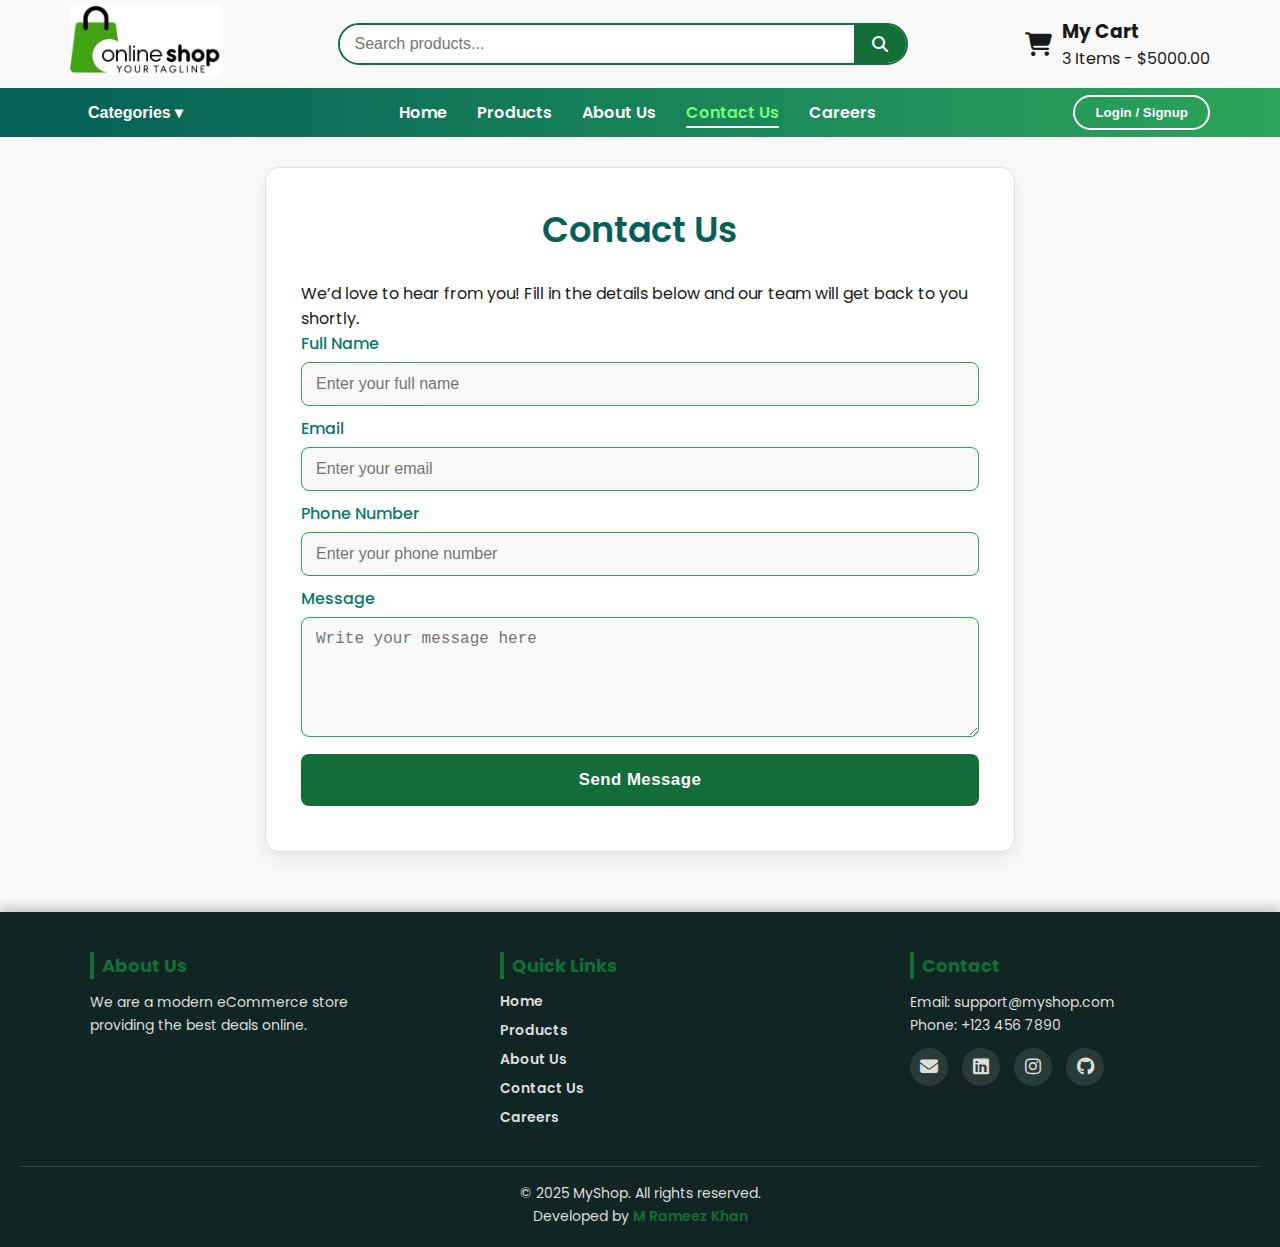
<file: contact.html>
<!DOCTYPE html>
<html lang="en">

<head>
    <meta charset="UTF-8">
    <meta name="viewport" content="width=device-width, initial-scale=1.0">
    <title>Contact Us - eCommers</title>
    <link rel="stylesheet" href="/css/styles.css">
    <!-- Font Awesome 6 CDN -->
    <link rel="stylesheet" href="https://cdnjs.cloudflare.com/ajax/libs/font-awesome/6.5.2/css/all.min.css">
    <link rel="preconnect" href="https://fonts.googleapis.com">
    <link rel="preconnect" href="https://fonts.gstatic.com" crossorigin>
    <link href="https://fonts.googleapis.com/css2?family=Poppins:wght@300;400;500;600;700&display=swap"
        rel="stylesheet">
    <link rel="stylesheet" href="css/careers.css">
</head>

<body>
    <!-- Navbar -->
    <nav class="nav">
        <div class="navbar">
            <div class="upper-navbar">
                <div class="logo">
                    <img class="website-logo" src="images/logo/website-logo2.jpg" alt="Logo">
                </div>
                <div class="searchbar">
                    <input type="text" placeholder="Search products...">
                    <button class="search-btn"><i class="fa-solid fa-magnifying-glass"></i></button>
                </div>
                <div class="cart">
                    <div class="cart-icon-div">
                        <i class="fa-solid fa-cart-shopping cart-icon"></i>
                    </div>
                    <div class="cart-text">
                        <h3>My Cart</h3>
                        <p>3 Items - $5000.00</p>
                    </div>
                </div>
            </div>
            <div class="lower-navbar">
                <div class="hamburger">
                    <span></span><span></span><span></span>
                </div>
                <div class="menu">
                    <div class="category">
                        <button class="category-btn">Categories ▾</button>
                        <ul class="dropdown">
                            <li><a href="#">All</a></li>
                            <li><a href="#">Electronics</a></li>
                            <li><a href="#">Garments</a></li>
                            <li><a href="#">Jewelry</a></li>
                            <li><a href="#">Grocery</a></li>
                        </ul>
                    </div>
                    <div class="pages">
                        <ul>
                            <li><a href="/index.html">Home</a></li>
                            <li><a href="/products.html">Products</a></li>
                            <li><a href="/about.html">About Us</a></li>
                            <li><a href="/contact.html">Contact Us</a></li>
                            <li><a href="/careers.html">Careers</a></li>
                        </ul>
                    </div>
                    <div class="login-signup" id="login-signup-btn">
                        <button class="login-signup-btn">Login / Signup</button>
                    </div>
                </div>
            </div>
        </div>
    </nav>

    <!-- Main Section -->
    <main class="careers-section">
        <h1>Contact Us</h1>
        <p>We’d love to hear from you! Fill in the details below and our team will get back to you shortly.</p>

        <div class="career-form">

            <div class="form-group">
                <label for="name">Full Name</label>
                <div class="input"><input type="text" id="name" placeholder="Enter your full name"></div>
            </div>

            <div class="form-group">
                <label for="email">Email</label>
                <div class="input"><input type="email" id="email" placeholder="Enter your email"></div>
            </div>

            <div class="form-group">
                <label for="phone">Phone Number</label>
                <div class="input"><input type="tel" id="phone" placeholder="Enter your phone number"></div>
            </div>
            <!-- 
      <div class="form-group">
        <label for="subject">Subject</label>
        <div class="input">
          <select id="subject">
            <option value="">-- Select Subject --</option>
            <option>Product Inquiry</option>
            <option>Order Issue</option>
            <option>Return / Refund</option>
            <option>Partnership</option>
            <option>General Question</option>
          </select>
        </div>
      </div> -->

            <div class="form-group">
                <label for="message">Message</label>
                <div class="input">
                    <textarea id="message" rows="4" placeholder="Write your message here"></textarea>
                </div>
            </div>

            <div class="form-group">
                <button class="submit-btn">Send Message</button>
            </div>
        </div>
    </main>

    <!-- Footer -->
    <footer>
        <div class="footer-container">
            <div class="footer-about">
                <h3>About Us</h3>
                <p>We are a modern eCommerce store providing the best deals online.</p>
            </div>
            <div class="footer-links">
                <h3>Quick Links</h3>
                <ul>
                    <li><a href="/index.html">Home</a></li>
                    <li><a href="/products.html">Products</a></li>
                    <li><a href="/about.html">About Us</a></li>
                    <li><a href="/contact.html">Contact Us</a></li>
                    <li><a href="/careers.html">Careers</a></li>
                </ul>
            </div>
            <div class="footer-contact">
                <h3>Contact</h3>
                <p>Email: support@myshop.com</p>
                <p>Phone: +123 456 7890</p>
                <div class="footer-social">
                    <a href="mailto:mrameezkhan1785@gmail.com" target="_blank"><i class="fa-solid fa-envelope"></i></a>
                    <a href="https://www.linkedin.com/in/m-rameezkhan" target="_blank"><i
                            class="fa-brands fa-linkedin"></i></a>
                    <a href="https://instagram.com/mrameezkhan_" target="_blank"><i
                            class="fa-brands fa-instagram"></i></a>
                    <a href="https://github.com/m-rameezkhan" target="_blank"><i class="fa-brands fa-github"></i></a>
                </div>
            </div>
        </div>
        <div class="footer-bottom">
            <p>© 2025 MyShop. All rights reserved.</p>
            <p>Developed by <a href="https://m-rameez-portfolio.netlify.app" target="_blank">M Rameez Khan</a></p>
        </div>
    </footer>

    <script src="js/main.js"></script>
</body>

</html>
</file>
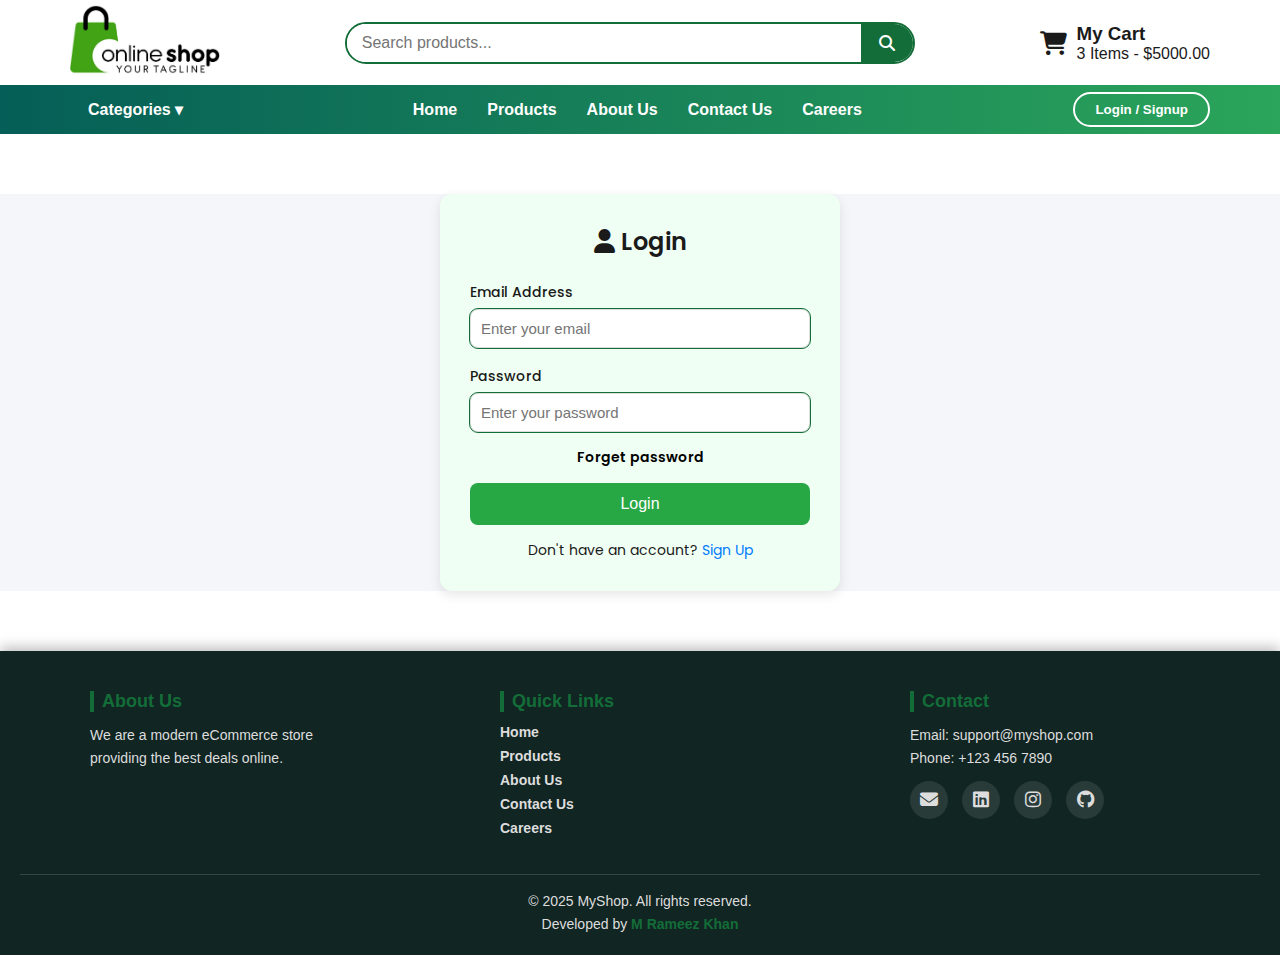
<file: login-signup.html>
<!DOCTYPE html>
<html lang="en">

<head>
    <meta charset="UTF-8">
    <meta name="viewport" content="width=device-width, initial-scale=1.0">
    <title>eCommers Website</title>
    <link rel="stylesheet" href="/css/styles.css">
    <!-- Font Awesome 6 CDN -->
    <link rel="stylesheet" href="https://cdnjs.cloudflare.com/ajax/libs/font-awesome/6.5.2/css/all.min.css">
    <link rel="preconnect" href="https://fonts.googleapis.com">
    <link rel="preconnect" href="https://fonts.gstatic.com" crossorigin>
    <link
        href="https://fonts.googleapis.com/css2?family=Poppins:ital,wght@0,100;0,200;0,300;0,400;0,500;0,600;0,700;0,800;0,900;1,100;1,200;1,300;1,400;1,500;1,600;1,700;1,800;1,900&display=swap"
        rel="stylesheet">
    <link rel="stylesheet" href="css/login-signup.css">
</head>

<body>
    <nav class="nav">
        <div class="navbar">
            <div class="upper-navbar">
                <div class="logo">
                    <img class="website-logo" src="images/logo/website-logo2.jpg" alt="">
                </div>
                <div class="searchbar">
                    <input type="text" placeholder="Search products...">
                    <button class="search-btn"><i class="fa-solid fa-magnifying-glass"></i></button>
                </div>

                <div class="cart">
                    <div class="cart-icon-div">
                        <i class="fa-solid fa-cart-shopping cart-icon"></i>
                    </div>
                    <div class="cart-text">
                        <h3>My Cart</h3>
                        <p>3 Items - $5000.00</p>
                    </div>
                </div>
            </div>
            <div class="lower-navbar">
                <div class="hamburger">
                    <span></span>
                    <span></span>
                    <span></span>
                </div>
                <div class="menu">
                    <div class="category">
                        <button class="category-btn">Categories ▾</button>
                        <ul class="dropdown">
                            <li><a href="#">All</a></li>
                            <li><a href="#">Electronics</a></li>
                            <li><a href="#">Garments</a></li>
                            <li><a href="#">Jewelry</a></li>
                            <li><a href="#">Grocery</a></li>
                        </ul>
                    </div>
                    <div class="pages">
                        <ul>
                            <li><a href="/index.html">Home</a></li>
                            <li><a href="/products.html">Products</a></li>
                            <li><a href="/about.html">About Us</a></li>
                            <li><a href="/contact.html">Contact Us</a></li>
                            <li><a href="/careers.html">Careers</a></li>
                        </ul>
                    </div>
                    <div class="login-signup" id="login-signup-btn">
                        <button class="login-signup-btn">Login / Signup</button>
                    </div>
                </div>
            </div>

        </div>
    </nav>
    <!-- Main Section with Product Cards -->
    <main>
        <div class="auth-container">
            <h2 class="login-attribute"><i class="fa-solid fa-user"></i> Login</h2>
            <h2 class="signup-attribute hide"><i class="fa-solid fa-user-plus"></i> Sign Up</h2>
            <div class="form">
                <div class="input-group">
                    <label class="signup-attribute hide" for="fullname">Full Name</label>
                    <input class="signup-attribute hide" type="text" id="fullname" placeholder="Enter your full name"
                        required>
                </div>
                <div class="input-group">
                    <label for="email">Email Address</label>
                    <input type="email" id="email" placeholder="Enter your email" required>
                </div>
                <div class="input-group">
                    <label for="password">Password</label>
                    <input type="password" id="password" placeholder="Enter your password" required>
                </div>
                <div class="input-group">
                    <label class="signup-attribute hide" for="confirm">Confirm Password</label>
                    <input class="signup-attribute hide" type="password" id="confirm"
                        placeholder="Confirm your password" required>
                </div>
                <a class="login-attribute forget-password" href="#">
                    <p>Forget password</p>
                </a>

                <button class="login-attribute" id="login-btn">Login</button>
                <p class="login-attribute">Don't have an account? <span onclick="showSignupAttributes()">Sign Up</span>
                </p>
                <button class="signup-attribute hide" id="signup-btn">Sign Up</button>
                <p class="signup-attribute hide">Already have an account? <span
                        onclick="showLoginAttributes()">Login</span></p>
            </div>
        </div>
    </main>

    <!-- Footer -->
    <footer>
        <div class="footer-container">
            <div class="footer-about">
                <h3>About Us</h3>
                <p>We are a modern eCommerce store providing the best deals online.</p>
            </div>

            <div class="footer-links">
                <h3>Quick Links</h3>
                <ul>
                    <li><a href="/index.html">Home</a></li>
                    <li><a href="/products.html">Products</a></li>
                    <li><a href="/about.html">About Us</a></li>
                    <li><a href="/contact.html">Contact Us</a></li>
                    <li><a href="/careers.html">Careers</a></li>
                </ul>
            </div>

            <div class="footer-contact">
                <h3>Contact</h3>
                <p>Email: support@myshop.com</p>
                <p>Phone: +123 456 7890</p>

                <div class="footer-social">
                    <a href="mailto:mrameezkhan1785@gmail.com" target="_blank"><i class="fa-solid fa-envelope"></i></a>
                    <a href="https://www.linkedin.com/in/m-rameezkhan" target="_blank"><i
                            class="fa-brands fa-linkedin"></i></a>
                    <a href="https://instagram.com/mrameezkhan_" target="_blank"><i
                            class="fa-brands fa-instagram"></i></a>
                    <a href="https://github.com/m-rameezkhan" target="_blank"><i class="fa-brands fa-github"></i></a>
                </div>
            </div>
        </div>

        <div class="footer-bottom">
            <p>© 2025 MyShop. All rights reserved.</p>
            <p>Developed by <a href="https://m-rameez-portfolio.netlify.app" target="_blank">M Rameez Khan</a></p>
        </div>

    </footer>

    <script src="js/main.js"></script>
    <script src="js/login-signup.js"></script>
</body>

</html>
</file>
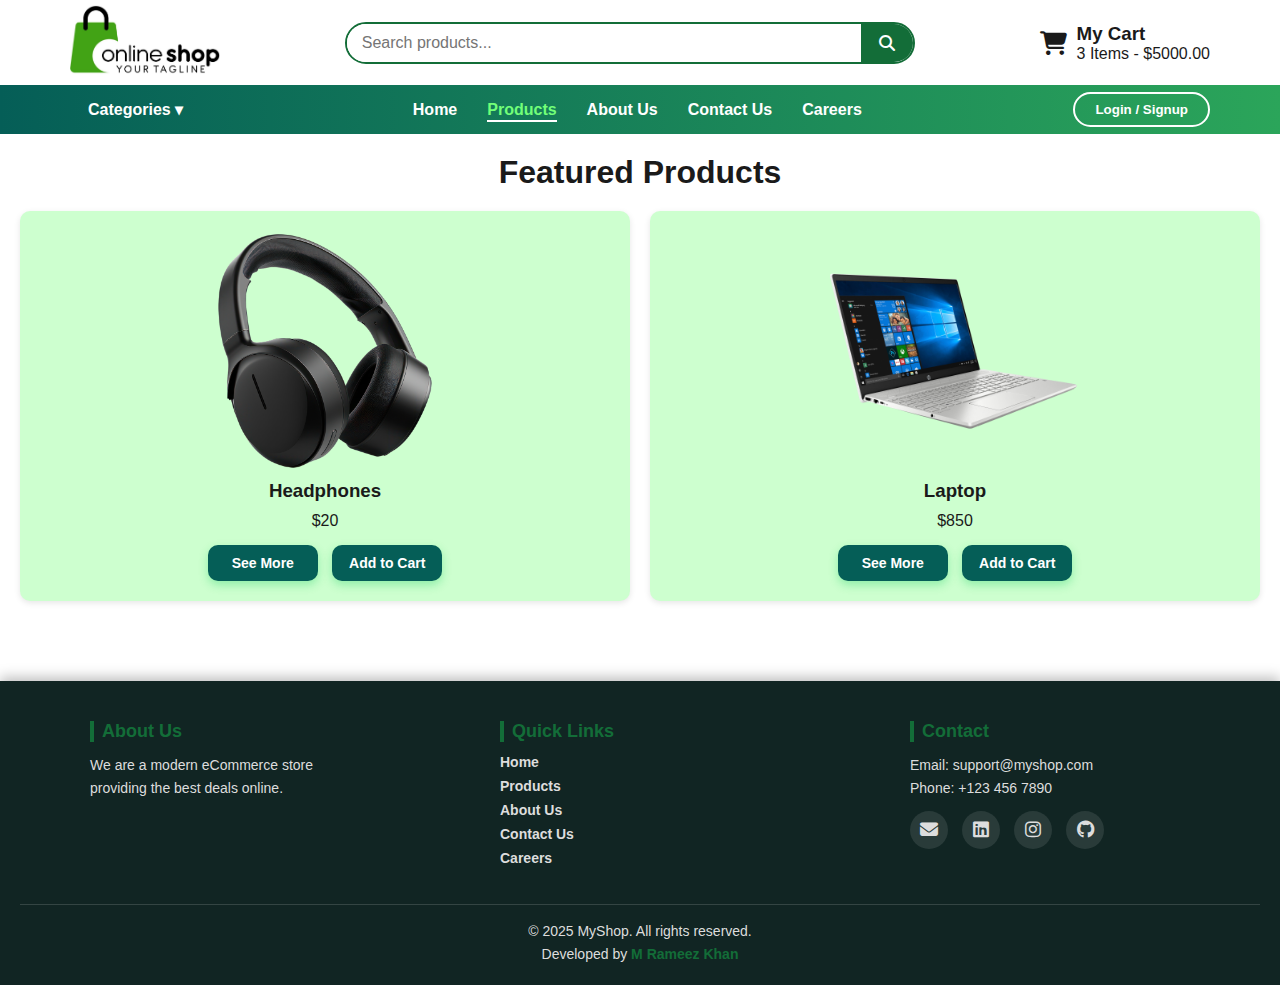
<file: products.html>
<!DOCTYPE html>
<html lang="en">

<head>
    <meta charset="UTF-8">
    <meta name="viewport" content="width=device-width, initial-scale=1.0">
    <title>eCommers Website</title>
    <link rel="stylesheet" href="/css/styles.css">
    <!-- Font Awesome 6 CDN -->
    <link rel="stylesheet" href="https://cdnjs.cloudflare.com/ajax/libs/font-awesome/6.5.2/css/all.min.css">
    <link rel="preconnect" href="https://fonts.googleapis.com">
    <link rel="preconnect" href="https://fonts.gstatic.com" crossorigin>
    <link
        href="https://fonts.googleapis.com/css2?family=Poppins:ital,wght@0,100;0,200;0,300;0,400;0,500;0,600;0,700;0,800;0,900;1,100;1,200;1,300;1,400;1,500;1,600;1,700;1,800;1,900&display=swap"
        rel="stylesheet">
</head>

<body>
    <nav class="nav">
        <div class="navbar">
            <div class="upper-navbar">
                <div class="logo">
                    <img class="website-logo" src="images/logo/website-logo2.jpg" alt="">
                </div>
                <div class="searchbar">
                    <input type="text" placeholder="Search products...">
                    <button class="search-btn"><i class="fa-solid fa-magnifying-glass"></i></button>
                </div>

                <div class="cart">
                    <div class="cart-icon-div">
                        <i class="fa-solid fa-cart-shopping cart-icon"></i>
                    </div>
                    <div class="cart-text">
                        <h3>My Cart</h3>
                        <p>3 Items - $5000.00</p>
                    </div>
                </div>
            </div>
            <div class="lower-navbar">
                <div class="hamburger">
                    <span></span>
                    <span></span>
                    <span></span>
                </div>
                <div class="menu">
                    <div class="category">
                        <button class="category-btn">Categories ▾</button>
                        <ul class="dropdown">
                            <li><a href="#">All</a></li>
                            <li><a href="#">Electronics</a></li>
                            <li><a href="#">Garments</a></li>
                            <li><a href="#">Jewelry</a></li>
                            <li><a href="#">Grocery</a></li>
                        </ul>
                    </div>
                    <div class="pages">
                        <ul>
                            <li><a href="/index.html">Home</a></li>
                            <li><a href="/products.html">Products</a></li>
                            <li><a href="/about.html">About Us</a></li>
                            <li><a href="/contact.html">Contact Us</a></li>
                            <li><a href="/careers.html">Careers</a></li>
                        </ul>
                    </div>
                    <div class="login-signup" id="login-signup-btn">
                        <button class="login-signup-btn">Login / Signup</button>
                    </div>
                </div>
            </div>

        </div>
    </nav>

    <!-- Main Section with Product Cards -->
    <main>

        <div class="products">
            <h1>Featured Products</h1>
            <div class="product-container">
                <div class="product-card" data-="electronic">
                    <img src="images/products/headphones.png" alt="Product 1">
                    <h3>Headphones</h3>
                    <p>$20</p>
                    <button class="btn desc-btn">See More</button>
                    <button class="btn cart-btn">Add to Cart</button>
                </div>
                <div class="product-card" data-="electronic">
                    <img src="images/products/laptop.png" alt="Product 1">
                    <h3>Laptop</h3>
                    <p>$850</p>
                    <button class="btn desc-btn">See More</button>
                    <button class="btn cart-btn">Add to Cart</button>
                </div>

            </div>
        </div>
    </main>

    <!-- Footer -->
    <footer>
        <div class="footer-container">
            <div class="footer-about">
                <h3>About Us</h3>
                <p>We are a modern eCommerce store providing the best deals online.</p>
            </div>

            <div class="footer-links">
                <h3>Quick Links</h3>
                <ul>
                    <li><a href="/index.html">Home</a></li>
                    <li><a href="/products.html">Products</a></li>
                    <li><a href="/about.html">About Us</a></li>
                    <li><a href="/contact.html">Contact Us</a></li>
                    <li><a href="/careers.html">Careers</a></li>
                </ul>
            </div>

            <div class="footer-contact">
                <h3>Contact</h3>
                <p>Email: support@myshop.com</p>
                <p>Phone: +123 456 7890</p>

                <div class="footer-social">
                    <a href="mailto:mrameezkhan1785@gmail.com" target="_blank"><i class="fa-solid fa-envelope"></i></a>
                    <a href="https://www.linkedin.com/in/m-rameezkhan" target="_blank"><i
                            class="fa-brands fa-linkedin"></i></a>
                    <a href="https://instagram.com/mrameezkhan_" target="_blank"><i
                            class="fa-brands fa-instagram"></i></a>
                    <a href="https://github.com/m-rameezkhan" target="_blank"><i class="fa-brands fa-github"></i></a>
                </div>
            </div>
        </div>

        <div class="footer-bottom">
            <p>© 2025 MyShop. All rights reserved.</p>
            <p>Developed by <a href="https://m-rameez-portfolio.netlify.app" target="_blank">M Rameez Khan</a></p>
        </div>

    </footer>

    <script src="js/main.js"></script>
</body>

</html>
</file>
<file: css/styles.css>
/* General */
* {
    margin: 0;
    padding: 0;
    box-sizing: border-box;
}

:root {
    /* Primary (your gradient theme) */
    --color-primary: #055e57;
    --color-primary-light: #2ba55a;
    --color-primary-light-2: #72ff78;
    --color-primary-light-3: #cdffcf;
    --color-primary-dark: #0b786f;
    --color-primary-dark-2: #112523;

    --color-btn-gradient-start: #43a047;
    /* leafy green */
    --color-btn-gradient-end: #00c853;
    /* emerald */

    /* Neutral (light mode) */
    --color-bg: #ffffff;
    --color-surface: #f9f9f9;
    --color-text: #1a1a1a;
    --color-text-light: #444444;
    --color-border: #e0e0e0;

    /* Accent colors (green theme) */
    --color-accent: #43a047;
    /* leafy green */
    --color-accent-2: #136d38;
    /* vibrant emerald */
    --color-accent-3: #76ff03;
    /* lime / neon green */


    /* Success / Warning / Error */
    --color-success: #4caf50;
    --color-warning: #ffc107;
    --color-error: #f44336;
}

/* 🌙 Dark Mode */
[data-theme="dark"] {
    --color-bg: #121212;
    --color-surface: #1e1e1e;
    --color-text: #f5f5f5;
    --color-text-light: #cfcfcf;
    --color-border: #333333;
}

body {
    font-family: Arial, sans-serif;
    background-color: var(--color-bg);
    color: var(--color-text);
}

/* Navbar */
.navbar {
    margin: 0px;
}

.upper-navbar,
.lower-navbar {
    display: flex;
    justify-content: space-between;
    padding: 5px 70px;
    align-items: center;
    gap: 10px;
}


.lower-navbar .hamburger {
    display: none;
    flex-direction: column;
    justify-content: space-between;
    width: 28px;
    height: 22px;
    cursor: pointer;
}

.lower-navbar .hamburger span {
    display: block;
    height: 3px;
    width: 100%;
    background: #fff;
    border-radius: 3px;
    transition: all 0.3s ease;
    transform-origin: center;
    /* important: keeps rotations centered */
}

/* Active state */
.hamburger.active span:nth-child(1) {
    transform: rotate(45deg) translate(8px, 9px);
    width: 115%;
    /* extend a bit so diagonal looks even */
}

.hamburger.active span:nth-child(2) {
    opacity: 0;
}

.hamburger.active span:nth-child(3) {
    transform: rotate(-45deg) translate(4px, -5px);
    width: 115%;
}

.menu {
    display: flex;
    width: 100%;
    justify-content: space-between;
    align-items: center;
}

/* =========================
   CATEGORY DROPDOWN STYLING
   ========================= */
.lower-navbar .category {
    position: relative;
    display: inline-block;
}

.lower-navbar .category-btn {
    background: transparent;
    border: none;
    font-weight: 600;
    font-size: 16px;
    color: #fff;
    padding: 10px 18px;
    border-radius: 6px;
    cursor: pointer;
    /* fixed width for button */
    text-align: left;
    transition: background 0.3s ease;
}

.lower-navbar .category-btn:hover {
    color: var(--color-primary-light-2);
}

/* Dropdown */
.lower-navbar .dropdown {
    position: absolute;
    top: calc(100% + 4px);
    left: 0;
    background: var(--color-primary-dark);
    list-style: none;
    padding: 0;
    margin: 0;
    border-radius: 6px;
    overflow: hidden;
    width: 100%;
    /* match button width */
    box-shadow: 0 4px 12px rgba(0, 0, 0, 0.15);
    display: none;
    transform: translateY(-10px);
    pointer-events: none;
    transition: all 0.3s ease;
    z-index: 100;
}

.lower-navbar .dropdown li a {
    display: block;
    padding: 12px 16px;
    color: #fff;
    text-decoration: none;
    font-size: 15px;
    font-weight: 700;
    transition: background 0.3s ease;
}

.lower-navbar .dropdown li a:hover {
    background: var(--color-primary-dark-2);
}

/* Show dropdown when active */
.lower-navbar .category.active .dropdown {
    opacity: 1;
    transform: translateY(0);
    pointer-events: auto;
    display: block;
}

/* Pages */
.menu .pages ul {
    list-style: none;
    display: flex;
    gap: 30px;
    margin: 0;
    padding: 0;
}

.menu .pages ul li a {
    color: #fff;
    text-decoration: none;
    font-size: 16px;
    font-weight: 600;
    position: relative;
    transition: color 0.3s;
}

.menu .pages ul li a::after {
    content: "";
    position: absolute;
    left: 0;
    bottom: -4px;
    width: 0;
    height: 2px;
    background: #fff;
    transition: width 0.3s;
}

.menu .pages ul li a:hover, .menu .pages ul li a.active {
    color: var(--color-primary-light-2);
}

.menu .pages ul li a:hover::after, .menu .pages ul li a.active::after {
    width: 100%;
}

/* (Login / Signup button) */
.login-signup-btn {
    background: rgba(0, 0, 0, 0);
    color: #fff;
    border: 2px solid #fff;
    padding: 8px 20px;
    border-radius: 30px;
    /* border: 2px solid transparent; */
    font-weight: 600;
    /* transition: all 0.3s ease; */
}

.login-signup-btn:hover {
    background: var(--color-bg);
    color: var(--color-accent-2);
}

.logo {
    width: 150px;
}

.website-logo {
    width: 100%;
}

.searchbar {
    display: flex;
    align-items: stretch;
    width: 50%;
    border: 2px solid var(--color-accent-2);
    border-radius: 50px;
    overflow: hidden;
    /* keeps pill shape */
    transition: border-color .2s, box-shadow .2s;
}

/* Glow effect when input OR button is focused */
.searchbar:focus-within {
    border-color: var(--color-accent);
    box-shadow: 0 0 10px var(--color-primary-light);
}

.searchbar input {
    flex: 1;
    padding: 10px 15px;
    border: none;
    outline: none;
    font-size: 16px;
}

/* button fits seamlessly, no border of its own */
.search-btn {
    background: var(--color-accent-2);
    color: #fff;
    padding: 10px 18px;
    cursor: pointer;
    font-size: 16px;
    display: flex;
    align-items: center;
    justify-content: center;
    border: none;
}

.search-btn:hover {
    background: var(--color-bg);
    color: var(--color-accent-2);
    outline: 2px solid var(--color-accent-2);
}

.lower-navbar {
    background: #333;
    background: linear-gradient(90deg, var(--color-primary), var(--color-primary-light));
    color: white;
}

.menu ul {
    list-style: none;
    display: flex;
    gap: 20px;
}

.menu a {
    color: white;
    text-decoration: none;
}

.cart {
    display: flex;
    align-items: center;
    justify-content: center;
}

.cart-icon-div {
    /* width: 50px; */
    margin-right: 10px;
    height: 50px;
    display: flex;
    align-items: center;
    justify-content: center;
}

.cart-icon {
    font-size: 24px;
}


/* Main Section */
.intro {
    position: relative;
    overflow: hidden;
}

.main-image img {
    width: 100%;
    height: max(500px, 100vh);
    /* full screen */
    object-fit: cover;
    filter: brightness(70%);
    /* darkens background for better text visibility */
}

.main-text {
    position: absolute;
    top: 50%;
    left: 50%;
    transform: translate(-50%, -50%);
    text-align: center;
    color: #fff;
    font-family: "Poppins", sans-serif;
    max-width: 800px;
    padding: 0 20px;
}

.main-text .heading {
    min-width: max-content;
    font-size: 55px;
    font-weight: 700;
    margin-bottom: 20px;
}

.main-text .text {
    font-size: 18px;
    line-height: 1.6;
    margin-bottom: 30px;
}

/* Background Overlay */

.main-image::after {
    content: "";
    position: absolute;
    top: 0;
    left: 0;
    right: 0;
    bottom: 0;
    background: rgba(0, 0, 0, 0.4);
    /* dark overlay */
}

/* Badges */
.hero-badges {
    display: flex;
    justify-content: center;
    gap: 30px;
    margin-top: 40px;
    font-size: 16px;
}

.hero-badges .badge {
    cursor: pointer;
    display: flex;
    align-items: center;
    gap: 8px;
    background: rgba(255, 255, 255, 0.1);
    padding: 10px 18px;
    border-radius: 30px;
    color: #fff;
    font-weight: 500;
    transition: 0.3s;
}

.hero-badges .badge:hover {
    background: rgba(255, 255, 255, 0.2);
}

/* Scroll Down */
.scroll-down {
    margin-top: 30px;
    font-size: 28px;
    color: #fff;
    animation: bounce 2s infinite;
}

@keyframes bounce {

    0%,
    100% {
        transform: translateY(0);
    }

    50% {
        transform: translateY(10px);
    }
}


/* Buttons */
.hero-buttons {
    display: flex;
    gap: 20px;
    justify-content: center;
}

.btn {
    padding: 12px 25px;
    border-radius: 30px;
    border: none;
    background: var(--color-primary);
    color: #fff;
    font-size: 16px;
    cursor: pointer;
    transition: 0.3s;
}

.btn:hover {
    background: var(--color-primary-dark);
}

.btn-outline {
    background: transparent;
    border: 2px solid #fff;
    color: #fff;
}

.btn-outline:hover {
    background: #fff;
    color: var(--color-primary-dark);
}


.products {
    padding: 20px;
    text-align: center;
}

.product-container {
    display: grid;
    grid-template-columns: repeat(auto-fit, minmax(220px, 1fr));
    gap: 20px;
    margin-top: 20px;
}

.product-card {
    background: var(--color-primary-light-3);
    /* border: 1px solid var(--color-border); */
    border-radius: 10px;
    padding: 15px;
    box-shadow: 0px 2px 6px rgba(0, 0, 0, 0.1);
}

.product-card img {
    width: min(250px, 100%);
    border-radius: 8px;
    height: 250px;
    object-fit: contain;
    object-position: center;
}
.product-card h3, .product-card p{
    margin-bottom: 10px;
}

.btn {
    width: 110px;
    margin: 5px;
    padding: 8px;
    border: 2px solid transparent;
    border-radius: 10px;
    cursor: pointer;
    background: var(--color-primary);
    color: #fff;
    font-weight: 600;
    font-size: 14px;
    box-shadow: 0 4px 10px rgba(0, 200, 83, 0.3);
}

.btn:hover {
    /* background: linear-gradient(var(--color-bg), var(--color-bg)) padding-box, linear-gradient(90deg, var(--color-accent), var(--color-accent-2)) border-box; */
    background-color: var(--color-bg);
    border: 2px solid var(--color-primary);
    color: var(--color-primary);
    box-shadow: 0 6px 14px rgba(0, 200, 83, 0.4);
}

.btn-2 {
    margin: 5px;
    padding: 10px 16px;
    border: 2px solid transparent;
    border-radius: 10px;
    cursor: pointer;
    background: rgba(0, 0, 0, 0.5);
    color: #fff;
    font-size: 16px;
    font-weight: 700;
    width: 140px;
    /* box-shadow: 0 4px 10px var(--color-primary); */
}

.btn-2:hover {
    background-color: rgba(0, 0, 0, 0.5);
    border: 2px solid var(--color-bg);
    color: var(--color-bg);
}

/* Categories Section */
.categories {
    padding: 60px 20px;
    text-align: center;
    background: #f8f9fa;
}

.categories .section-title {
    font-size: 32px;
    font-weight: 600;
    margin-bottom: 40px;
    font-family: "Poppins", sans-serif;
    color: var(--color-accent-2);
}

.categories-container {
    display: grid;
    grid-template-columns: repeat(auto-fit, minmax(150px, 1fr));
    gap: 20px;
    max-width: 1000px;
    margin: 0 auto;
}

.category-card {
    background: var(--color-bg);
    border-radius: 12px;
    overflow: hidden;
    box-shadow: 0 4px 12px rgba(0, 0, 0, 0.1);
    transition: transform 0.3s ease, box-shadow 0.3s ease;
    cursor: pointer;
}

.category-card img,
.category-card i {
    width: 100%;
    height: 150px;
    object-fit: cover;
    display: block;
}

.category-card i {
    display: flex;
    align-items: center;
    justify-content: center;
    font-size: 70px;
    color: var(--color-accent-2);
}

.category-card h3 {
    margin: 15px 0;
    font-size: 18px;
    font-weight: 500;
    color: var(--color-accent-2);
}

.category-card:hover {
    transform: translateY(-5px);
    box-shadow: 0 6px 16px rgba(0, 0, 0, 0.15);
}

/* Why Choose Us */
.why-choose-us {
    padding: 60px 20px;
    background: #f8f9fa;
    text-align: center;
}

.features-container {
    display: grid;
    grid-template-columns: repeat(auto-fit, minmax(250px, 1fr));
    gap: 20px;
    margin-top: 30px;
}

.feature-card {
    background: var(--color-primary-light-3);
    padding: 20px;
    border-radius: 12px;
    box-shadow: 0 4px 12px rgba(0, 0, 0, 0.1);
    transition: transform 0.3s ease;
}

.feature-card:hover {
    transform: translateY(-5px);
}

.feature-card .image {
    width: 100%;
    height: 100px;
    display: flex;
    justify-content: center;
    align-items: center;
    margin-bottom: 15px;
}

.feature-card img {
    width: 150px;
    /* Fixed display width */
    height: 100px;
    /* Fixed display height */
    object-fit: contain;
    /* Keeps full image inside without cropping */
    object-position: center;
    display: block;
}

/* About Preview */
.about-us {
    padding: 60px 10%;
    background: #f9f9f9;
    font-family: "Poppins", sans-serif;
}

.about-container {
    display: flex;
    align-items: center;
    justify-content: center;
    gap: 40px;
    flex-wrap: wrap;
}

.about-image img {
    width: 100%;
    max-width: 450px;
    border-radius: 15px;
    box-shadow: 0 4px 10px rgba(0, 0, 0, 0.1);
}

.about-text {
    flex: 1;
    min-width: 280px;
}

.about-text h2 {
    font-size: 38px;
    margin-bottom: 20px;
    color: #333;
}

.about-text p {
    font-size: 18px;
    line-height: 1.7;
    margin-bottom: 20px;
    color: #555;
}

.about-list {
    list-style: none;
    padding: 0;
}

.about-list li {
    font-size: 17px;
    margin-bottom: 12px;
    display: flex;
    align-items: center;
    color: #444;
}

.about-list li span {
    color: #28a745;
    /* Green checkmark */
    font-size: 20px;
    margin-right: 10px;
}
.btn-learn {
  display: inline-block;
  margin-top: 20px;
  padding: 12px 28px;
  font-size: 16px;
  font-weight: 600;
  color: #fff;
  background: var(--color-accent-2);
  border-radius: 8px;
  text-decoration: none;
  transition: 0.3s ease;
  border: 2px solid transparent;
}

.btn-learn:hover {
  background: var(--color-bg);
  border: 2px solid var(--color-accent-2);
  color: var(--color-accent-2);
}


/* Testimonials */
.testimonials {
    padding: 60px 20px;
    background: #f8f9fa;
    text-align: center;
}

.testimonials-container {
    display: grid;
    grid-template-columns: repeat(auto-fit, minmax(250px, 1fr));
    gap: 20px;
    margin-top: 30px;
}

.testimonial-card {
    background: var(--color-primary-light-3);
    padding: 20px;
    border-radius: 12px;
    box-shadow: 0 4px 12px rgba(0, 0, 0, 0.1);
    font-style: italic;
}

.testimonial-card h4 {
    margin-top: 15px;
    font-weight: 600;
    color: var(--color-accent-2);
}


/* Footer */
footer {
    background: var(--color-primary-dark-2);
    color: #fff;
    padding: 40px 20px 20px;
    margin-top: 60px;
    box-shadow: 0 -4px 12px rgba(0, 0, 0, 0.25);
}

.footer-container {
    display: flex;
    justify-content: space-around;
    flex-wrap: wrap;
    gap: 30px;
    text-align: left;
    max-width: 1200px;
    margin: 0 auto;
}

.footer-container div {
    max-width: 280px;
    flex: 1;
}

footer h3 {
    font-size: 18px;
    font-weight: 700;
    margin-bottom: 12px;
    color: var(--color-accent-2);
    border-left: 4px solid var(--color-accent-2);
    padding-left: 8px;
}

footer p {
    color: #ddd;
    line-height: 1.6;
    font-size: 14px;
}

.footer-links ul {
    list-style: none;
    padding: 0;
    margin: 0;
}

.footer-links a {
    color: #ddd;
    text-decoration: none;
    display: block;
    margin-bottom: 8px;
    transition: color 0.3s ease, transform 0.2s ease;
    font-size: 14px;
    font-weight: 600;
}

.footer-links a:hover {
    color: var(--color-accent);
    transform: translateX(5px);
}

.footer-bottom {
    text-align: center;
    margin-top: 30px;
    font-size: 13px;
    color: #bbb;
    border-top: 1px solid rgba(255, 255, 255, 0.15);
    padding-top: 15px;
}

.footer-social {
    display: flex;
    gap: 14px;
    margin-top: 12px;
}

.footer-social a {
    width: 38px;
    height: 38px;
    border-radius: 50%;
    display: flex;
    align-items: center;
    justify-content: center;
    background: rgba(255, 255, 255, 0.1);
    color: #ddd;
    font-size: 18px;
    transition: all 0.3s ease;
    text-decoration: none;
}

.footer-social a:hover {
    background: linear-gradient(135deg, var(--color-accent), var(--color-accent-2));
    color: #fff;
    transform: scale(1.1);
    box-shadow: 0 4px 10px rgba(0, 0, 0, 0.3);
}

.footer-bottom {
    text-align: center;
    margin-top: 30px;
    font-size: 13px;
    color: #bbb;
    border-top: 1px solid rgba(255, 255, 255, 0.15);
    padding-top: 15px;
    line-height: 1.6;
}

.footer-bottom a {
    color: var(--color-accent-2);
    font-weight: 600;
    text-decoration: none;
    transition: color 0.3s ease;
}

.footer-bottom a:hover {
    color: var(--color-accent);
    text-decoration: underline;
}


@media (max-width: 850px) {
    .main-text .heading {
        font-size: 45px;
    }

    .main-text .text {
        font-size: 16px;
    }

    .hero-badges {
        font-size: 15px;
    }

    .upper-navbar,
    .lower-navbar {
        padding: 10px 40px;
    }

    .logo {
        width: 125px;
    }
}

@media (max-width: 800px) {

    .upper-navbar,
    .lower-navbar {
        padding: 10px 20px;
    }

    .logo {
        width: 100px;
    }

    .lower-navbar {
        gap: 10px;
    }
}

@media (max-width: 700px) {
    .menu .pages ul {
        gap: 20px;
    }

    .main-text {
        width: 100%;
        left: 0%;
        transform: translate(0%, -50%);
        ;
    }

    .main-text .heading {
        font-size: 40px;
    }

    .main-text .text {
        font-size: 16px;
    }
}

@media (max-width: 655px) {
    .menu .pages ul {
        gap: 15px;
    }

    .login-signup-btn {
        padding: 8px 10px;
        font-size: 14px;
    }

    .cart {
        width: 110px;
    }

    .searchbar {
        width: fit-content;
    }

    .main-text .heading {
        font-size: 35px;
    }

    .main-text .text {
        font-size: 15px;
    }

    .hero-badges {
        gap: 15px;
    }
}

@media (max-width: 600px) {
    .menu .pages ul li a {
        font-size: 15px;
    }

    .menu .category {
        font-size: 16px;
    }

    .category-btn {
        padding: 10px !important;
    }

    .searchbar input {
        width: 100%;
    }

    .hero-badges {
        font-size: 13px;
    }

    .btn-2 {
        font-size: 14px;
        width: 130px;
    }
}

/* Show hamburger only on mobile */
@media (max-width: 568px) {
    .lower-navbar .hamburger {
        display: flex;
        align-self: flex-start;
    }

    .menu {
        display: none;
        flex-direction: column;
    }

    .menu .category {
        justify-content: center;
    }

    .menu .pages ul {
        flex-direction: column;
        justify-content: center;
    }

    .menu .pages ul li {
        text-align: center;

    }

    .lower-navbar .category {
        width: 100%;
        /* full width on mobile */
    }

    .lower-navbar .category-btn {
        width: 100%;
        text-align: center;
    }

    .lower-navbar .dropdown {
        position: static;
        /* remove absolute */
        background: transparent !important;
        width: 100%;
        box-shadow: none;
        border-radius: 0;
    }

    .lower-navbar .dropdown li a {
        text-align: center;
        border-bottom: 1px solid rgba(255, 255, 255, 0.2);
    }

    .hero-badges .badge {
        padding: 10px;
    }
}

/* Mobile menu visible */
.show {
    display: flex !important;
}


@media (max-width: 550px) {
    .upper-navbar {
        padding: 5px 10px;
    }

    .main-text .heading {
        /* font-size: 30px; */
        min-width: auto;
    }

    .cart {
        width: fit-content;
    }

    .cart-icon-div {
        margin: 0px;
    }

    .cart-text {
        display: none;
        width: 70px;
    }
}

@media (max-width: 500px) {
    .hero-badges .badge {
        font-size: 12px;
    }
}

@media (max-width: 468px) {
    .main-image img {
        height: max(600px, 100vh);
    }

    .main-text .text {
        font-size: 14px;
    }

    .hero-badges {
        flex-direction: column;
        align-items: center;
        margin-top: 20px;
    }

    .hero-badges .badge {
        width: 170px;
        font-size: 14px;
        display: flex;
        justify-content: center;

    }

    .scroll-down {
        margin-top: 10px;
    }
}

@media (max-width: 378px) {
    .main-text .heading {
        font-size: 30px;
    }

    .main-text .text {
        font-size: 13px;
    }
}
</file>
<file: css/about.css>
@import url('https://fonts.googleapis.com/css2?family=Poppins:wght@300;400;600&display=swap');

.about-section {
  padding: 60px 20px;
  background: var(--color-surface);
  font-family: 'Poppins', sans-serif;
  color: var(--color-text);
}

.about-container {
  max-width: 1000px;
  margin: 0 auto;
  text-align: center;
}

.about-container h1 {
  font-size: 2.5rem;
  color: var(--color-primary);
  margin-bottom: 20px;
  position: relative;
}

.about-container h1::after {
  content: "";
  display: block;
  width: 80px;
  height: 4px;
  background: var(--color-primary-light);
  margin: 10px auto 0;
  border-radius: 2px;
}

.about-container p {
  font-size: 1.1rem;
  color: var(--color-text-light);
  margin-bottom: 40px;
  line-height: 1.7;
}

.about-cards {
  display: grid;
  grid-template-columns: repeat(auto-fit, minmax(280px, 1fr));
  gap: 25px;
}

.about-card {
  background: var(--color-bg);
  border: 1px solid var(--color-border);
  border-radius: 10px;
  padding: 25px;
  transition: transform 0.3s, box-shadow 0.3s;
  text-align: left;
}

.about-card h2 {
  font-size: 1.4rem;
  margin-bottom: 12px;
  color: var(--color-primary-dark);
}

.about-card p {
  font-size: 1rem;
  color: var(--color-text-light);
  line-height: 1.6;
}

.about-card:hover {
  transform: translateY(-6px);
  box-shadow: 0 6px 18px rgba(0, 0, 0, 0.1);
  border-color: var(--color-primary-light);
}

.extra-section {
  /* margin: 30px 0; */
  text-align: left;
}

.extra-section h2 {
  font-size: 1.8rem;
  margin-bottom: 15px;
  color: var(--color-primary);
}

.extra-section p {
  font-size: 1.05rem;
  line-height: 1.7;
  color: var(--color-text-light);
}

.extra-section ul {
  list-style: none;
  padding: 0;
}

.extra-section ul li {
  margin: 10px 0;
  font-size: 1.05rem;
  color: var(--color-text);
  padding-left: 25px;
  position: relative;
}

.extra-section ul li::before {
  content: "✔";
  position: absolute;
  left: 0;
  color: var(--color-primary-dark);
  font-weight: bold;
}
</file>
<file: css/admin.css>
:root {
    /* Primary (your gradient theme) */
    --color-primary: #055e57;
    --color-primary-light: #2ba55a;
    --color-primary-light-2: #72ff78;
    --color-primary-light-3: #cdffcf;
    --color-primary-dark: #0b786f;
    --color-primary-dark-2: #112523;

    --color-btn-gradient-start: #43a047;
    /* leafy green */
    --color-btn-gradient-end: #00c853;
    /* emerald */

    /* Neutral (light mode) */
    --color-bg: #ffffff;
    --color-surface: #f9f9f9;
    --color-text: #1a1a1a;
    --color-text-light: #444444;
    --color-border: #e0e0e0;

    /* Accent colors (green theme) */
    --color-accent: #43a047;
    /* leafy green */
    --color-accent-2: #136d38;
    /* vibrant emerald */
    --color-accent-3: #76ff03;
    /* lime / neon green */


    /* Success / Warning / Error */
    --color-success: #4caf50;
    --color-warning: #ffc107;
    --color-error: #f44336;
}

/* 🌙 Dark Mode */
[data-theme="dark"] {
    --color-bg: #121212;
    --color-surface: #1e1e1e;
    --color-text: #f5f5f5;
    --color-text-light: #cfcfcf;
    --color-border: #333333;
}
.upper-navbar{
    justify-content: center;
}
.upper-navbar h1{
    font-family: "poppins", "sans-serif";
    font-size: 26px;
    color: var(--color-primary);
}
</file>
<file: css/admin-dashboard.css>
:root {
    /* Primary (your gradient theme) */
    --color-primary: #055e57;
    --color-primary-light: #2ba55a;
    --color-primary-light-2: #72ff78;
    --color-primary-light-3: #cdffcf;
    --color-primary-dark: #0b786f;
    --color-primary-dark-2: #112523;

    --color-btn-gradient-start: #43a047;
    /* leafy green */
    --color-btn-gradient-end: #00c853;
    /* emerald */

    /* Neutral (light mode) */
    --color-bg: #ffffff;
    --color-surface: #f9f9f9;
    --color-text: #1a1a1a;
    --color-text-light: #444444;
    --color-border: #e0e0e0;

    /* Accent colors (green theme) */
    --color-accent: #43a047;
    /* leafy green */
    --color-accent-2: #136d38;
    /* vibrant emerald */
    --color-accent-3: #76ff03;
    /* lime / neon green */


    /* Success / Warning / Error */
    --color-success: #4caf50;
    --color-warning: #ffc107;
    --color-error: #f44336;
}

/* 🌙 Dark Mode */
[data-theme="dark"] {
    --color-bg: #121212;
    --color-surface: #1e1e1e;
    --color-text: #f5f5f5;
    --color-text-light: #cfcfcf;
    --color-border: #333333;
}

/* Dashboard Container */
.dashboard-stats {
    display: grid;
    grid-template-columns: repeat(auto-fit, minmax(125px, 1fr));
    gap: 20px;
    margin: 20px;
}

.stat-card {
    background: #ffffff;
    border-radius: 15px;
    padding: 20px;
    text-align: center;
    box-shadow: 0 4px 12px rgba(0, 0, 0, 0.1);
    transition: transform 0.2s ease, box-shadow 0.2s ease;
}

.stat-card i {
    font-size: 2.5rem;
    margin-bottom: 10px;
    display: block;
    color: #fff;
    width: 60px;
    height: 60px;
    line-height: 60px;
    border-radius: 50%;
    margin: 0 auto 15px;
}

.stat-card:nth-child(1) i {
    background: #3498db;
}

/* Users */
.stat-card:nth-child(2) i {
    background: #27ae60;
}

/* Products */
.stat-card:nth-child(3) i {
    background: #f39c12;
}

/* Orders */
.stat-card:nth-child(4) i {
    background: #e74c3c;
}

/* Revenue */

.stat-card h3 {
    font-size: 1.8rem;
    margin: 10px 0 5px;
    color: #333;
}

.stat-card p {
    font-size: 1rem;
    color: #777;
}

.stat-card:hover {
    transform: translateY(-5px);
    box-shadow: 0 8px 20px rgba(0, 0, 0, 0.15);
}


.container {
    display: grid;
    grid-template-columns: repeat(auto-fit, minmax(220px, 1fr));
    gap: 20px;
    padding: 30px;
}

/* Card Styling */
.card {
    background: #f5f5f5;
    padding: 40px 20px;
    border-radius: 12px;
    box-shadow: 0px 4px 10px rgba(0, 0, 0, 0.1);
    text-align: center;
    cursor: pointer;
    transition: all 0.3s ease;
    color: #fff;
}

.card i {
    font-size: 40px;
    margin-bottom: 15px;
    display: block;
}

/* Different background colors */
.add-product {
    background: #4CAF50;
    /* Green */
}

.add-category {
    background: #2196F3;
    /* Blue */
}

.add-offers {
    background: #FF9800;
    /* Orange */
}

.add-testimonial {
    background: #9C27B0;
    /* Purple */
}

/* Hover Effect */
.card:hover {
    transform: translateY(-5px);
    box-shadow: 0px 8px 20px rgba(0, 0, 0, 0.2);
    opacity: 0.9;
}

/* form */
.form {
    background: #fff;
    padding: 20px;
    margin: 25px auto;
    border-radius: 10px;
    box-shadow: 0 3px 10px rgba(0, 0, 0, 0.1);
    max-width: 600px;
}

.form h3 {
    margin-bottom: 15px;
    color: #0077b6;
}

.form label {
    display: block;
    font-weight: 500;
    margin: 8px 0 5px;
}

.form input,
.form textarea,
.form select {
    width: 100%;
    padding: 10px;
    border: 1px solid #ccc;
    border-radius: 6px;
    margin-bottom: 15px;
}

.form button {
    background: #0077b6;
    color: white;
    border: none;
    padding: 10px 18px;
    border-radius: 6px;
    cursor: pointer;
}

.form button:hover {
    background: #023e8a;
}

.product-form,
.category-form,
.offers-form,
.testimonial-form {
    display: none;
    background: #f9f9f9;
    margin-top: 20px;
    border-radius: 12px;
    box-shadow: 0 4px 12px rgba(0, 0, 0, 0.1);
}

@media (max-width: 760px){
    .dashboard-stats{
        margin: 40px 20px;
        gap: 20px 10px;
    }
    .stat-card{
        padding: 0px;
    }
}
</file>
<file: css/admin-products.css>
:root {
    /* Primary (your gradient theme) */
    --color-primary: #055e57;
    --color-primary-light: #2ba55a;
    --color-primary-light-2: #72ff78;
    --color-primary-light-3: #cdffcf;
    --color-primary-dark: #0b786f;
    --color-primary-dark-2: #112523;

    --color-btn-gradient-start: #43a047;
    /* leafy green */
    --color-btn-gradient-end: #00c853;
    /* emerald */

    /* Neutral (light mode) */
    --color-bg: #ffffff;
    --color-surface: #f9f9f9;
    --color-text: #1a1a1a;
    --color-text-light: #444444;
    --color-border: #e0e0e0;

    /* Accent colors (green theme) */
    --color-accent: #43a047;
    /* leafy green */
    --color-accent-2: #136d38;
    /* vibrant emerald */
    --color-accent-3: #76ff03;
    /* lime / neon green */


    /* Success / Warning / Error */
    --color-success: #4caf50;
    --color-warning: #ffc107;
    --color-error: #f44336;
}

/* 🌙 Dark Mode */
[data-theme="dark"] {
    --color-bg: #121212;
    --color-surface: #1e1e1e;
    --color-text: #f5f5f5;
    --color-text-light: #cfcfcf;
    --color-border: #333333;
}
.btn{
    width: 110px;
    padding: 8px;
}
.del-btn{
    background-color: var(--color-error);
    border: 2px solid transparent;
}
.del-btn:hover{
    color: var(--color-error);
    background-color: var(--color-bg);
    border: 2px solid var(--color-error);
}
</file>
<file: css/admin-settings.css>
:root {
    /* Primary (your gradient theme) */
    --color-primary: #055e57;
    --color-primary-light: #2ba55a;
    --color-primary-light-2: #72ff78;
    --color-primary-light-3: #cdffcf;
    --color-primary-dark: #0b786f;
    --color-primary-dark-2: #112523;

    --color-btn-gradient-start: #43a047;
    /* leafy green */
    --color-btn-gradient-end: #00c853;
    /* emerald */

    /* Neutral (light mode) */
    --color-bg: #ffffff;
    --color-surface: #f9f9f9;
    --color-text: #1a1a1a;
    --color-text-light: #444444;
    --color-border: #e0e0e0;

    /* Accent colors (green theme) */
    --color-accent: #43a047;
    /* leafy green */
    --color-accent-2: #136d38;
    /* vibrant emerald */
    --color-accent-3: #76ff03;
    /* lime / neon green */


    /* Success / Warning / Error */
    --color-success: #4caf50;
    --color-warning: #ffc107;
    --color-error: #f44336;
}

.settings-container {
    max-width: 900px;
    margin: 2rem auto;
    padding: 20px;
    font-family: 'Poppins', sans-serif;
}

.settings-container h2 {
    text-align: center;
    margin-bottom: 2rem;
    color: var(--color-primary);
}

.settings-section {
    background: #fff;
    padding: 20px;
    margin-bottom: 2rem;
    border: 1px solid #ddd;
    border-radius: 10px;
    box-shadow: 0 2px 6px rgba(0, 0, 0, 0.05);
}

.settings-section h3 {
    margin-bottom: 1rem;
    color: var(--color-accent-2);
    font-size: 1.2rem;
}

.settings-form {
    display: flex;
    flex-direction: column;
    gap: 15px;
}

.form-group {
    display: flex;
    flex-direction: column;
}

.form-group label {
    font-weight: 500;
    margin-bottom: 5px;
}

.form-group input {
    padding: 10px;
    border: 1.5px solid var(--color-accent-2);
    border-radius: 6px;
    font-size: 14px;
    outline: none;
}

.form-group input:focus {
    border-color: var(--color-primary);
    box-shadow: 0px 0px 10px 0px var(--color-accent-3);
}

.save-btn {
    background: var(--color-accent-2);
    color: var(--color-bg);
    border: none;
    padding: 12px;
    border-radius: 6px;
    cursor: pointer;
    font-size: 15px;
    transition: 0.3s;
    border: 2px solid transparent;
    font-weight: 600;
}

.save-btn:hover {
    background: var(--color-bg);
    color: var(--color-accent-2);
    border: 2px solid var(--color-accent-2);
}
</file>
<file: css/admin-user-info.css>
.users-container {
    max-width: 1000px;
    margin: 30px auto;
    background: #fff;
    padding: 20px;
    border-radius: 12px;
    box-shadow: 0 6px 20px rgba(0, 0, 0, 0.1);
}

.searchbar{
    margin: 0px auto 10px auto;
}

.users-table {
    width: 100%;
    border-collapse: collapse;
}

.users-table th,
.users-table td {
    padding: 15px;
    text-align: left;
    border-bottom: 1px solid #e0e0e0;
}

.users-table th {
    background: #f4f4f4;
    color: #333;
}

.user-row {
    cursor: pointer;
    transition: background 0.2s ease;
}

.user-row:hover {
    background: #f9f9f9;
}

.user-details {
    display: none;
    background: #fafafa;
    font-size: 0.9rem;
    color: #555;
}

.user-details p {
    margin: 5px 0;
}

.edit-btn,
.suspend-btn {
    padding: 5px 10px;
    margin-right: 5px;
    border: none;
    border-radius: 5px;
    cursor: pointer;
    font-size: 0.9rem;
}

.edit-btn {
    background-color: #3498db;
    color: #fff;
}

.suspend-btn {
    background-color: #e74c3c;
    color: #fff;
}

.details-btn {
    padding: 5px 10px;
    border: none;
    border-radius: 5px;
    background-color: #8e44ad;
    color: #fff;
    cursor: pointer;
    font-size: 0.9rem;
}

.details-btn:hover {
    background-color: #732d91;
}


/* Modal Styles */
.modal {
    display: none;
    /* Hidden by default */
    position: fixed;
    z-index: 1000;
    left: 0;
    top: 0;
    width: 100%;
    height: 100%;
    background: rgba(0, 0, 0, 0.6);
    justify-content: center;
    align-items: center;
}

.modal-content {
    background: #fff;
    padding: 20px;
    border-radius: 10px;
    width: 400px;
    max-width: 90%;
    box-shadow: 0 4px 15px rgba(0, 0, 0, 0.3);
}

.modal-content h2 {
    margin-top: 0;
    margin-bottom: 15px;
}

.modal-content label {
    display: block;
    margin-top: 10px;
    font-weight: 500;
}

.modal-content input {
    width: 100%;
    padding: 8px;
    margin-top: 5px;
    border: 1px solid #ccc;
    border-radius: 6px;
}

.modal-content button {
    margin-top: 15px;
    padding: 10px;
    width: 100%;
    border: none;
    background: #007bff;
    color: white;
    border-radius: 6px;
    cursor: pointer;
}

.modal-content button:hover {
    background: #0056b3;
}

.close-btn {
    float: right;
    font-size: 22px;
    cursor: pointer;
    color: #333;
}

.close-btn:hover {
    color: red;
}
</file>
<file: css/admin-view-orders.css>
.orders-container {
    padding: 20px;
    font-family: 'Poppins', sans-serif;
    margin: 0px 20px;
}

.orders-tabs {
    margin-bottom: 20px;
    display: flex;
    gap: 10px;
}

.tab-btn {
    padding: 10px 18px;
    border: none;
    background: #f0f0f0;
    cursor: pointer;
    border-radius: 6px;
    font-weight: 500;
    transition: 0.3s;
    font-weight: 600;
}

.tab-btn.active {
    background: #6f42c1;
    color: #fff;
}

.tab-btn.active:hover {
    background: #6f42c1;
    color: #fff;
    border: 2px solid transparent;
}

.current {
    background-color: #17a2b8;
    border: 2px solid transparent;
    color: #fff;
}

.current:hover {
    color: #17a2b8;
    background-color: #fff;
    border: 2px solid #17a2b8;
}

.completed {
    background-color: #28a745;
    border: 2px solid transparent;
    color: #fff;
}

.completed:hover {
    color: #28a745;
    background-color: #fff;
    border: 2px solid #28a745;
}

.cancelled {
    background-color: #dc3545;
    border: 2px solid transparent;
    color: #fff;
}

.cancelled:hover {
    color: #dc3545;
    background-color: #fff;
    border: 2px solid #dc3545;
}


.orders-table {
    display: none;
}

.orders-table.active {
    display: block;
}

table {
    width: 100%;
    border-collapse: collapse;
    margin-top: 10px;
}

th,
td {
    padding: 12px;
    border-bottom: 1px solid #ddd;
    text-align: left;
}

th {
    background: #f7f7f7;
}

.btn-complete,
.btn-cancel {
    border: none;
    padding: 8px 12px;
    border-radius: 5px;
    cursor: pointer;
    margin-right: 5px;
    border: 2px solid transparent;
}

.btn-complete {
    background: #28a745;
    color: white;
}

.btn-complete:hover {
    color: #28a745;
    background-color: white;
    border: 2px solid #28a745;
}

.btn-cancel {
    background: #dc3545;
    color: white;
}

.btn-cancel:hover {
    color: #dc3545;
    background-color: white;
    border: 2px solid #dc3545;
}




/* Responsive for small screens */
@media (max-width: 700px) {

    .orders-table {
        overflow-x: auto;
    }

    .orders-table table {
        min-width: 700px;
        /* force scroll, not squish */
    }
}

@media (max-width: 400px) {
    .orders-tabs {
        display: flex;
        flex-direction: column;
        gap: 10px;
    }

    .tab-btn {
        width: 100%;
    }
}
</file>
<file: css/careers.css>
:root {
    /* Primary (your gradient theme) */
    --color-primary: #055e57;
    --color-primary-light: #2ba55a;
    --color-primary-light-2: #72ff78;
    --color-primary-light-3: #cdffcf;
    --color-primary-dark: #0b786f;
    --color-primary-dark-2: #112523;

    --color-btn-gradient-start: #43a047;
    /* leafy green */
    --color-btn-gradient-end: #00c853;
    /* emerald */

    /* Neutral (light mode) */
    --color-bg: #ffffff;
    --color-surface: #f9f9f9;
    --color-text: #1a1a1a;
    --color-text-light: #444444;
    --color-border: #e0e0e0;

    /* Accent colors (green theme) */
    --color-accent: #43a047;
    /* leafy green */
    --color-accent-2: #136d38;
    /* vibrant emerald */
    --color-accent-3: #76ff03;
    /* lime / neon green */


    /* Success / Warning / Error */
    --color-success: #4caf50;
    --color-warning: #ffc107;
    --color-error: #f44336;
}

/* 🌙 Dark Mode */
[data-theme="dark"] {
    --color-bg: #121212;
    --color-surface: #1e1e1e;
    --color-text: #f5f5f5;
    --color-text-light: #cfcfcf;
    --color-border: #333333;
}

/* Import Google Font */
@import url('https://fonts.googleapis.com/css2?family=Poppins:wght@400;500;600&display=swap');

/* Global Styles */
body {
    font-family: 'Poppins', sans-serif;
    background: var(--color-surface);
    color: var(--color-text);
    margin: 0;
    padding: 0;
}

/* Careers Page Section */
.careers-section {
    max-width: 750px;
    margin: 30px auto;
    padding: 35px;
    background: var(--color-bg);
    border-radius: 14px;
    box-shadow: 0 8px 24px rgba(0, 0, 0, 0.08);
    border: 1px solid var(--color-border);
}

/* Heading */
.careers-section h1 {
    text-align: center;
    font-size: 2.2rem;
    margin-bottom: 25px;
    font-weight: 600;
    color: var(--color-primary);
}

/* Form Layout */
.form-container {
    display: flex;
    flex-direction: column;
    gap: 18px;
}

/* Form Groups */
.form-group {
    display: flex;
    flex-direction: column;
    width: 100%;
    margin-bottom: 10px;
}

.form-group label {
    font-weight: 500;
    margin-bottom: 6px;
    color: var(--color-primary-dark);
}

/* Inputs, Textarea, Select */
.form-group input,
.form-group textarea,
.form-group select {
    width: 100%;
    padding: 12px 14px;
    border: 1.5px solid var(--color-primary-light);
    border-radius: 8px;
    outline: none;
    font-size: 1rem;
    background: var(--color-surface);
    color: var(--color-text);
    transition: all 0.25s ease;
}

/* Focus Effect */
.form-group input:focus,
.form-group textarea:focus,
.form-group select:focus {
    border-color: var(--color-primary);
    box-shadow: 0 0 6px rgba(5, 94, 87, 0.25);
}

/* Textarea */
.form-group textarea {
    min-height: 120px;
    resize: vertical;
}

/* Dropdown (Select) Styling */
.form-group select {
    appearance: none;
    background: var(--color-surface) url("data:image/svg+xml;utf8,<svg fill='%23055e57' height='24' viewBox='0 0 24 24' width='24' xmlns='http://www.w3.org/2000/svg'><path d='M7 10l5 5 5-5z'/></svg>") no-repeat right 12px center;
    background-size: 18px;
    cursor: pointer;
}

/* File Upload */
.form-group input[type="file"] {
    padding: 6px;
    background: var(--color-bg);
    font-size: 0.95rem;
    cursor: pointer;
}

/* Submit Button */
.submit-btn {
    background: var(--color-accent-2);
    color: var(--color-bg);
    padding: 14px;
    border: none;
    border-radius: 8px;
    font-size: 1.05rem;
    font-weight: 600;
    cursor: pointer;
    transition: all 0.1s ease;
    letter-spacing: 0.5px;
    border: 2px solid transparent;
}

.submit-btn:hover {
    background-color: var(--color-bg);
    color: var(--color-accent-2);
    border: 2px solid var(--color-accent-2);
    box-shadow: 0 6px 18px rgba(0, 0, 0, 0.2);
}

/* Responsive */
@media (max-width: 600px) {
    .careers-section {
        padding: 25px;
    }

    .careers-section h1 {
        font-size: 1.8rem;
    }

    .form-group input,
    .form-group textarea,
    .form-group select {
        font-size: 0.95rem;
    }
}
</file>
<file: css/login-signup.css>
:root {
    /* Primary (your gradient theme) */
    --color-primary: #055e57;
    --color-primary-light: #2ba55a;
    --color-primary-light-2: #72ff78;
    --color-primary-light-3: #cdffcf;
    --color-primary-dark: #0b786f;
    --color-primary-dark-2: #112523;

    --color-btn-gradient-start: #43a047;
    /* leafy green */
    --color-btn-gradient-end: #00c853;
    /* emerald */

    /* Neutral (light mode) */
    --color-bg: #ffffff;
    --color-surface: #f9f9f9;
    --color-text: #1a1a1a;
    --color-text-light: #444444;
    --color-border: #e0e0e0;

    /* Accent colors (green theme) */
    --color-accent: #43a047;
    /* leafy green */
    --color-accent-2: #136d38;
    /* vibrant emerald */
    --color-accent-3: #76ff03;
    /* lime / neon green */


    /* Success / Warning / Error */
    --color-success: #4caf50;
    --color-warning: #ffc107;
    --color-error: #f44336;
}

/* 🌙 Dark Mode */
[data-theme="dark"] {
    --color-bg: #121212;
    --color-surface: #1e1e1e;
    --color-text: #f5f5f5;
    --color-text-light: #cfcfcf;
    --color-border: #333333;
}

.hide {
    display: none;
}

main {
    font-family: "Poppins", sans-serif;
    background: #f4f6f9;
    display: flex;
    justify-content: center;
    align-items: center;
    margin: 60px 0px;
    /* height: max(400px, 100vh); */
}

.auth-container {
    background: #f0fff4;
    ;
    padding: 30px;
    border-radius: 12px;
    width: 400px;
    box-shadow: 0px 4px 12px rgba(0, 0, 0, 0.1);
    text-align: center;
}

.auth-container h2 {
    margin-bottom: 20px;
    font-weight: 600;
}

.auth-container .input-group {
    margin-bottom: 15px;
    text-align: left;
}

.auth-container .input-group label {
    font-size: 14px;
    font-weight: 500;
}

.auth-container .input-group input {
    width: 100%;
    padding: 10px;
    border: 1px solid #ddd;
    border-radius: 8px;
    margin-top: 5px;
    font-size: 15px;
    outline: 1px solid var(--color-accent-2);
}

.auth-container .input-group input:focus {
    outline: 2px solid var(--color-accent-2);
    border: none;
}

.auth-container button {
    width: 100%;
    padding: 12px;
    border: none;
    background: #28a745;
    color: white;
    font-size: 16px;
    border-radius: 8px;
    cursor: pointer;
    transition: 0.3s;
}

.auth-container button:hover {
    background: #218838;
}

.auth-container p {
    margin-top: 15px;
    font-size: 14px;
}

.auth-container p span {
    color: #007bff;
    text-decoration: none;
}

.auth-container p span:hover {
    cursor: pointer;
    font-weight: 600;
}

.forget-password {
    text-decoration: none;
    color: black;
}

.forget-password p {
    margin-bottom: 15px;
    font-weight: 600;
}

.forget-password p:hover {
    text-decoration: underline;
}
</file>
